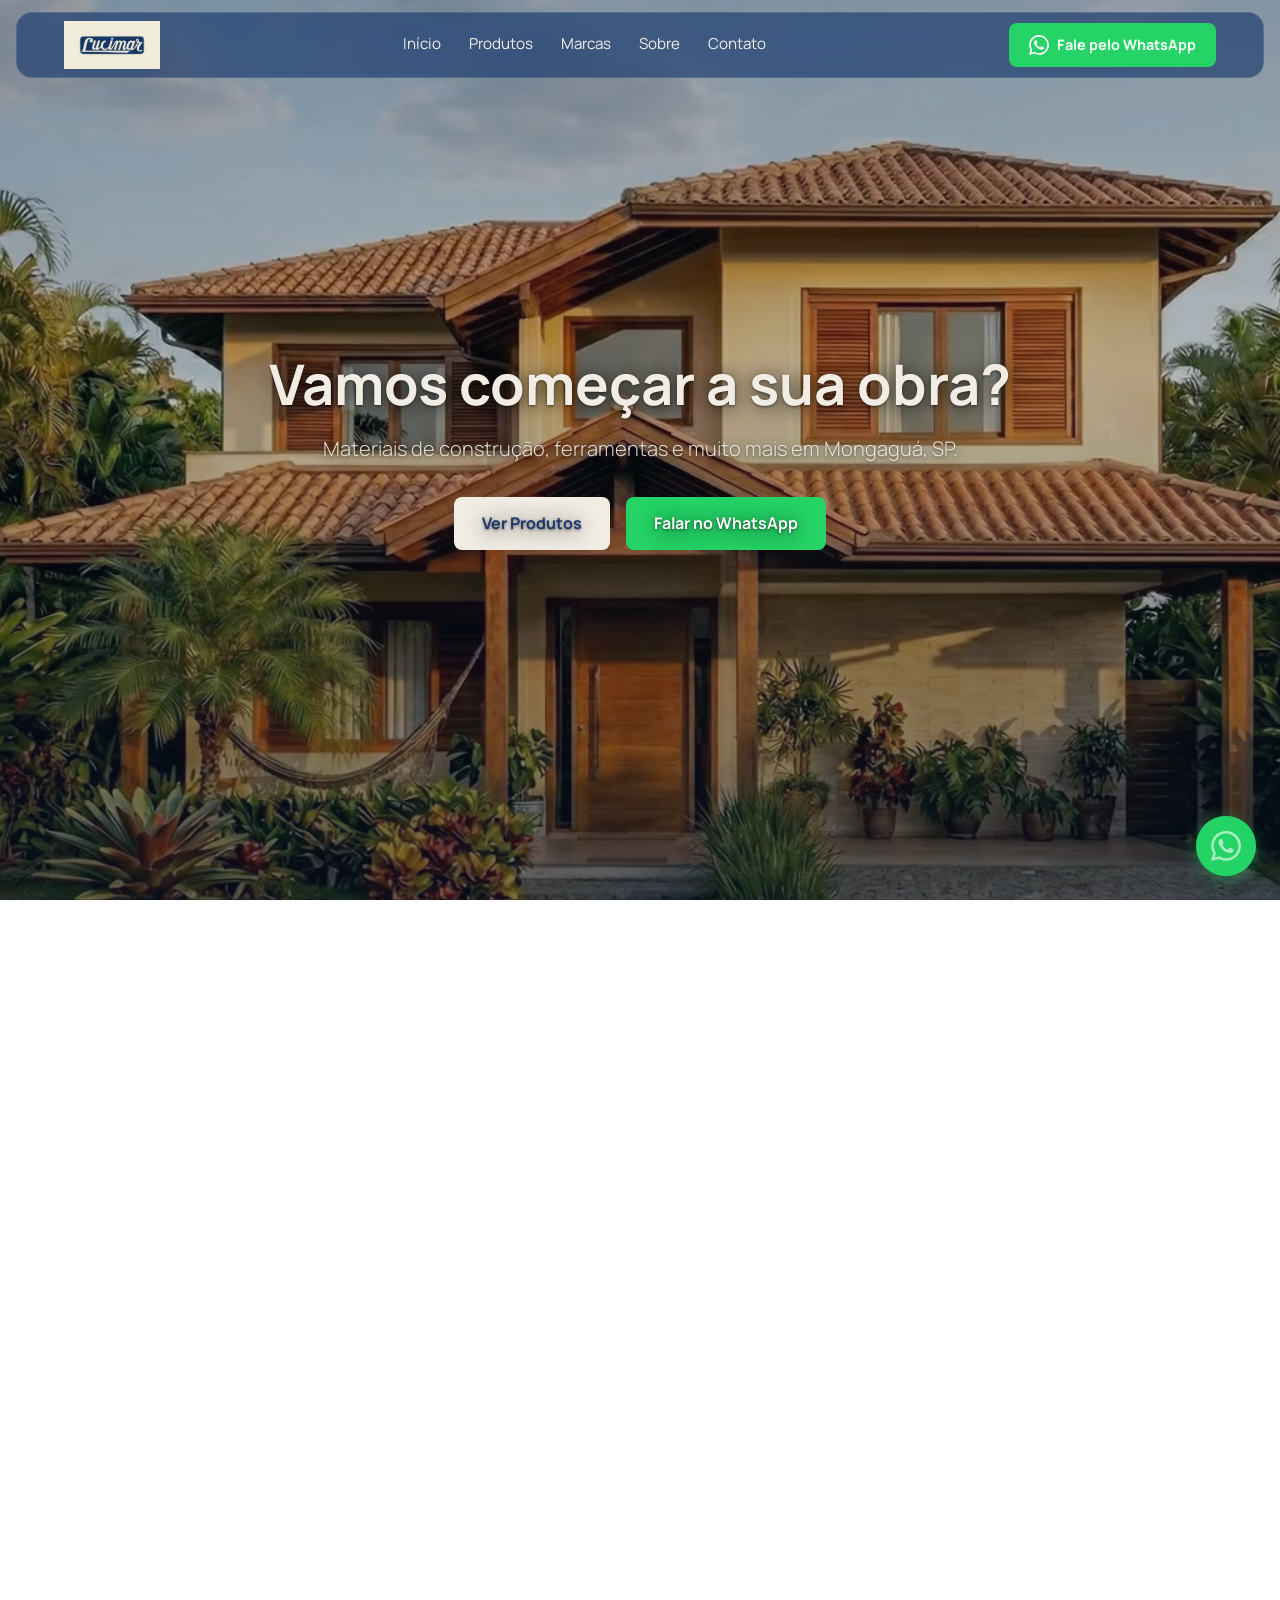
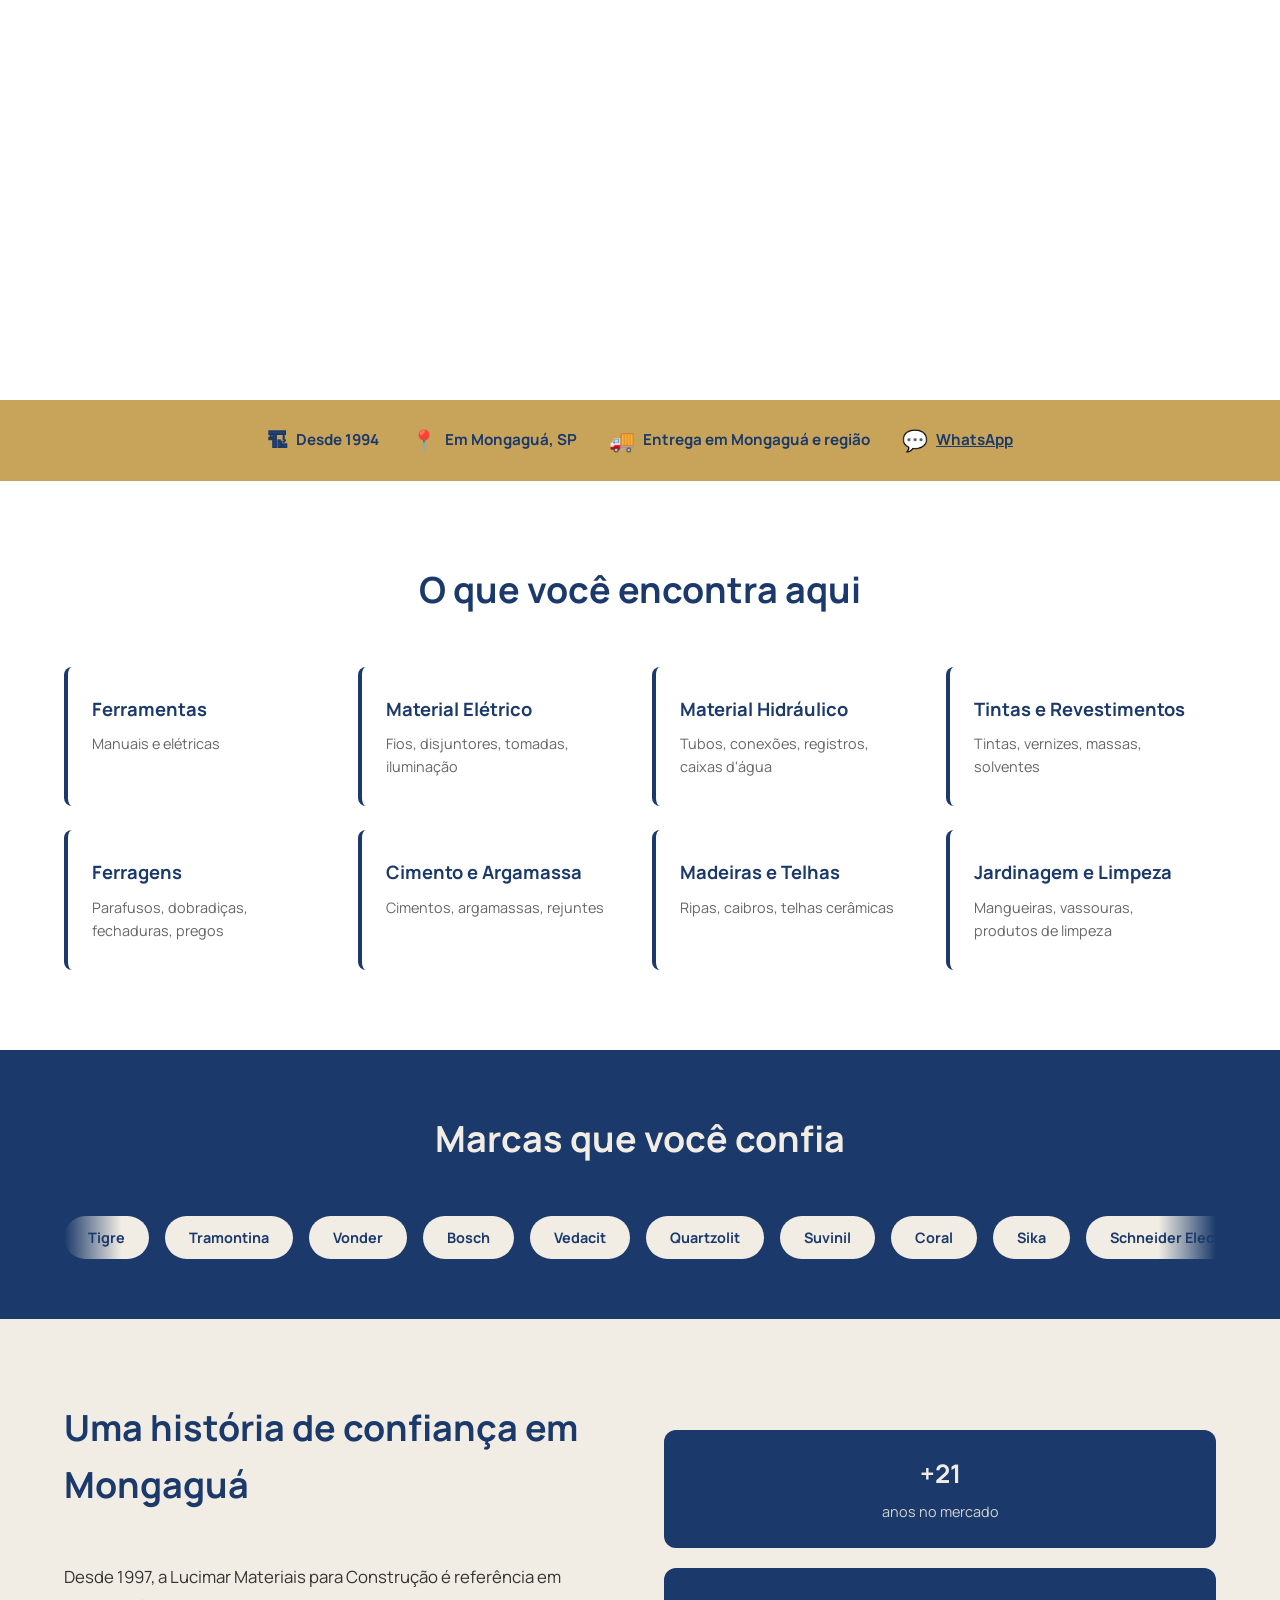
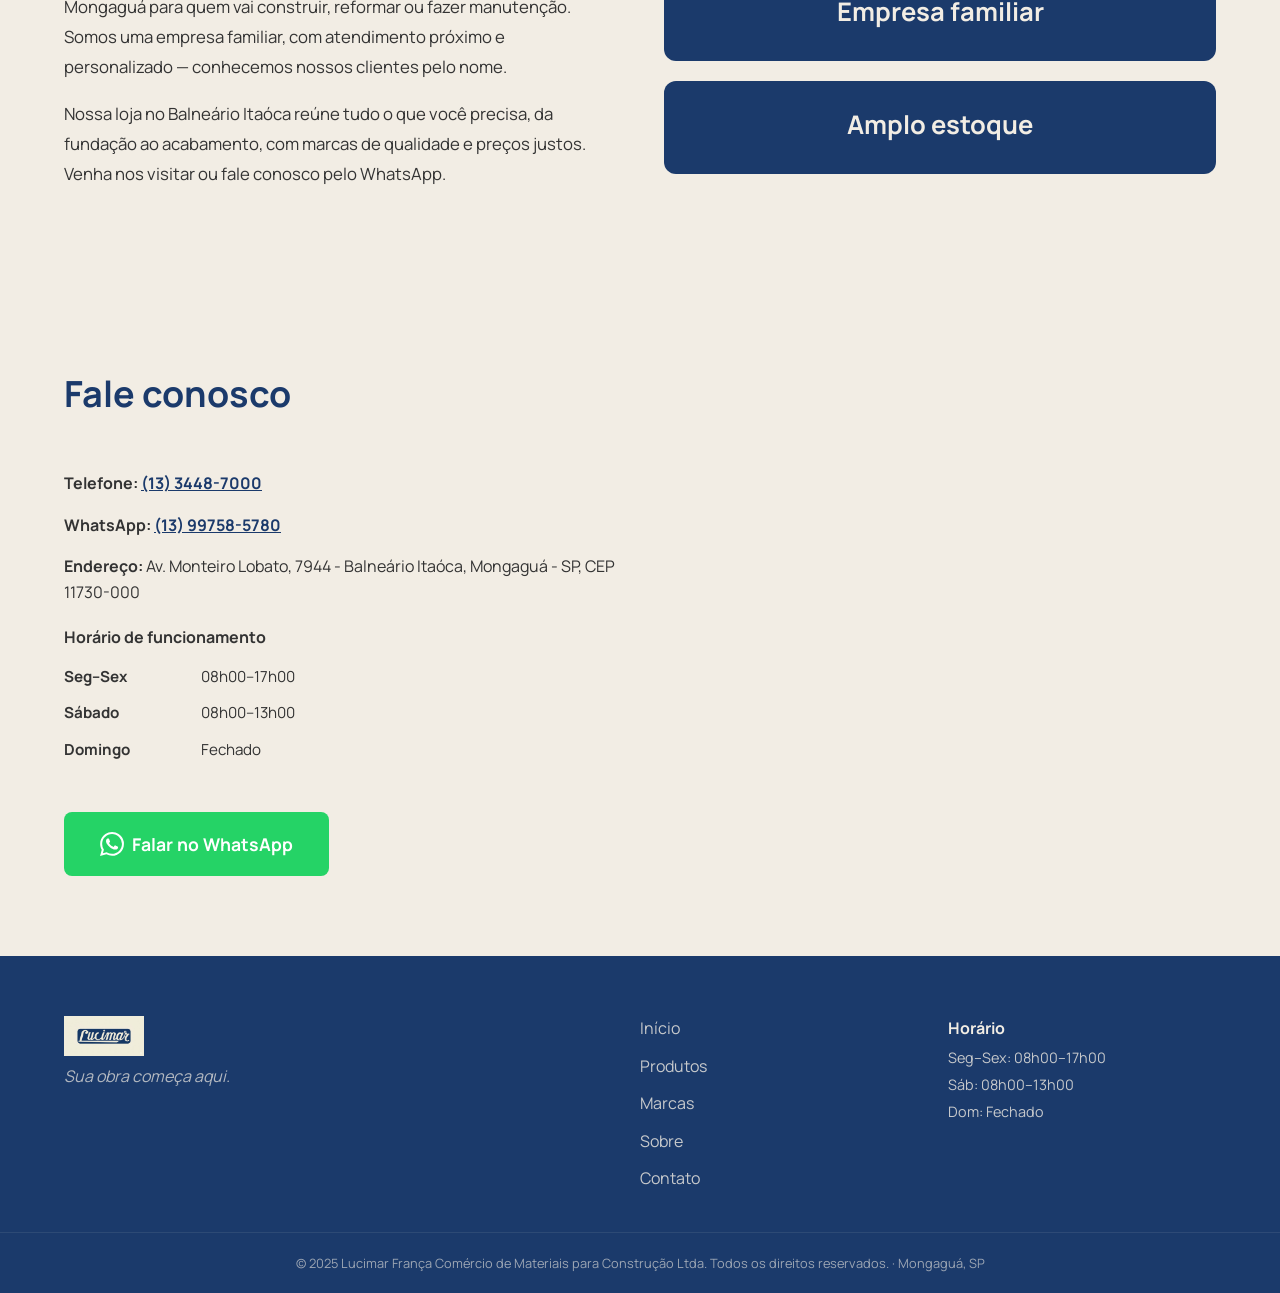
<file: v1/index.html>
<!DOCTYPE html>
<html lang="pt-BR">
<head>
  <meta charset="UTF-8">
  <meta name="viewport" content="width=device-width, initial-scale=1.0">
  <title>Lucimar Materiais para Construção | Mongaguá, SP</title>
  <meta name="description" content="Loja de materiais de construção em Mongaguá, SP. Ferramentas, material elétrico, hidráulico, tintas e muito mais. Desde 1997. Ligue (13) 3448-7000.">
  <meta name="keywords" content="materiais construção mongaguá, ferragens mongaguá, loja construção litoral sul sp, material construção balneário itaóca">
  <meta property="og:title" content="Lucimar Materiais para Construção | Mongaguá, SP">
  <meta property="og:description" content="Loja familiar de materiais de construção em Mongaguá desde 1997.">
  <meta property="og:type" content="website">
  <meta property="og:locale" content="pt_BR">
  <link rel="preconnect" href="https://fonts.googleapis.com">
  <link rel="preconnect" href="https://fonts.gstatic.com" crossorigin>
  <link href="https://fonts.googleapis.com/css2?family=Manrope:wght@300;400;500;600;700;800&display=swap" rel="stylesheet">
  <link rel="stylesheet" href="css/style.css">
</head>
<body>

  <!-- ========== HEADER ========== -->
  <header class="site-header" id="header">
    <div class="header-inner">
      <a href="#inicio" class="logo" id="logo-placeholder">
        <img src="../assets/logo.jpg" alt="Lucimar — Materiais para Construção" height="48">
      </a>
      <nav class="main-nav" id="main-nav">
        <a href="#inicio">Início</a>
        <a href="#produtos">Produtos</a>
        <a href="#marcas">Marcas</a>
        <a href="#sobre">Sobre</a>
        <a href="#contato">Contato</a>
      </nav>
      <a href="https://wa.me/5513997585780" target="_blank" rel="noopener" class="btn-whatsapp-header">
        <svg width="20" height="20" viewBox="0 0 24 24" fill="currentColor" aria-hidden="true"><path d="M17.472 14.382c-.297-.149-1.758-.867-2.03-.967-.273-.099-.471-.148-.67.15-.197.297-.767.966-.94 1.164-.173.199-.347.223-.644.075-.297-.15-1.255-.463-2.39-1.475-.883-.788-1.48-1.761-1.653-2.059-.173-.297-.018-.458.13-.606.134-.133.298-.347.446-.52.149-.174.198-.298.298-.497.099-.198.05-.371-.025-.52-.075-.149-.669-1.612-.916-2.207-.242-.579-.487-.5-.669-.51-.173-.008-.371-.01-.57-.01-.198 0-.52.074-.792.372-.272.297-1.04 1.016-1.04 2.479 0 1.462 1.065 2.875 1.213 3.074.149.198 2.096 3.2 5.077 4.487.709.306 1.262.489 1.694.625.712.227 1.36.195 1.871.118.571-.085 1.758-.719 2.006-1.413.248-.694.248-1.289.173-1.413-.074-.124-.272-.198-.57-.347m-5.421 7.403h-.004a9.87 9.87 0 01-5.031-1.378l-.361-.214-3.741.982.998-3.648-.235-.374a9.86 9.86 0 01-1.51-5.26c.001-5.45 4.436-9.884 9.888-9.884 2.64 0 5.122 1.03 6.988 2.898a9.825 9.825 0 012.893 6.994c-.003 5.45-4.437 9.884-9.885 9.884m8.413-18.297A11.815 11.815 0 0012.05 0C5.495 0 .16 5.335.157 11.892c0 2.096.547 4.142 1.588 5.945L.057 24l6.305-1.654a11.882 11.882 0 005.683 1.448h.005c6.554 0 11.89-5.335 11.893-11.893a11.821 11.821 0 00-3.48-8.413z"/></svg>
        Fale pelo WhatsApp
      </a>
      <button class="hamburger" id="hamburger" aria-label="Abrir menu" aria-expanded="false">
        <span></span><span></span><span></span>
      </button>
    </div>
  </header>

  <!-- ========== HERO + SCROLL SEQUENCE ========== -->
  <section id="inicio">
    <div id="scroll-sequence">
      <canvas id="scroll-canvas"></canvas>

      <!-- Loading bar for frame preloading -->
      <div class="scroll-loading" id="scroll-loading">
        <div class="scroll-loading-bar" id="scroll-loading-bar"></div>
      </div>

      <!-- Text overlays that fade in at scroll checkpoints -->
      <div class="scroll-overlay" data-at="0.0">
        <h1 class="hero-headline" id="hero-headline">Vamos começar a sua obra?</h1>
        <p class="hero-sub">Materiais de construção, ferramentas e muito mais em Mongaguá, SP.</p>
        <div class="hero-ctas">
          <a href="#produtos" class="btn btn-cream">Ver Produtos</a>
          <a href="https://wa.me/5513997585780" target="_blank" rel="noopener" class="btn btn-green">Falar no WhatsApp</a>
        </div>
      </div>
      <div class="scroll-overlay" data-at="0.25">Materiais de qualidade para cada etapa</div>
      <div class="scroll-overlay" data-at="0.5">Do alicerce ao acabamento</div>
      <div class="scroll-overlay" data-at="0.75">Venha nos visitar ou entre em contato facilmente com o WhatsApp</div>
    </div>
  </section>

  <!-- ========== TRUST BAR ========== -->
  <section class="trust-bar reveal" id="trust-bar">
    <div class="trust-item">
      <span class="trust-icon">&#127959;</span>
      <span>Desde <strong class="count-up" data-target="1997" data-is-year="true">1997</strong></span>
    </div>
    <div class="trust-item">
      <span class="trust-icon">&#128205;</span>
      <span>Em Mongaguá, SP</span>
    </div>
    <div class="trust-item">
      <span class="trust-icon">&#128666;</span>
      <span>Entrega em Mongaguá e região</span>
    </div>
    <div class="trust-item">
      <span class="trust-icon">&#128172;</span>
      <a href="https://wa.me/5513997585780" target="_blank" rel="noopener">WhatsApp</a>
    </div>
  </section>

  <!-- ========== PRODUCTS ========== -->
  <section class="section-products reveal" id="produtos">
    <div class="container">
      <h2 class="section-title">O que você encontra aqui</h2>
      <div class="products-grid">
        <div class="product-card reveal-stagger">
          <h3>Ferramentas</h3>
          <p>Manuais e elétricas</p>
        </div>
        <div class="product-card reveal-stagger">
          <h3>Material Elétrico</h3>
          <p>Fios, disjuntores, tomadas, iluminação</p>
        </div>
        <div class="product-card reveal-stagger">
          <h3>Material Hidráulico</h3>
          <p>Tubos, conexões, registros, caixas d'água</p>
        </div>
        <div class="product-card reveal-stagger">
          <h3>Tintas e Revestimentos</h3>
          <p>Tintas, vernizes, massas, solventes</p>
        </div>
        <div class="product-card reveal-stagger">
          <h3>Ferragens</h3>
          <p>Parafusos, dobradiças, fechaduras, pregos</p>
        </div>
        <div class="product-card reveal-stagger">
          <h3>Cimento e Argamassa</h3>
          <p>Cimentos, argamassas, rejuntes</p>
        </div>
        <div class="product-card reveal-stagger">
          <h3>Madeiras e Telhas</h3>
          <p>Ripas, caibros, telhas cerâmicas</p>
        </div>
        <div class="product-card reveal-stagger">
          <h3>Jardinagem e Limpeza</h3>
          <p>Mangueiras, vassouras, produtos de limpeza</p>
        </div>
      </div>
    </div>
  </section>

  <!-- ========== BRANDS ========== -->
  <section class="section-brands reveal" id="marcas">
    <div class="container">
      <h2 class="section-title section-title--light">Marcas que você confia</h2>
      <div class="marquee" aria-label="Marcas disponíveis">
        <div class="marquee-track">
          <span class="brand-pill">Tigre</span>
          <span class="brand-pill">Tramontina</span>
          <span class="brand-pill">Vonder</span>
          <span class="brand-pill">Bosch</span>
          <span class="brand-pill">Vedacit</span>
          <span class="brand-pill">Quartzolit</span>
          <span class="brand-pill">Suvinil</span>
          <span class="brand-pill">Coral</span>
          <span class="brand-pill">Sika</span>
          <span class="brand-pill">Schneider Electric</span>
          <span class="brand-pill">3M</span>
          <span class="brand-pill">Fame</span>
          <!-- Duplicate for seamless loop -->
          <span class="brand-pill">Tigre</span>
          <span class="brand-pill">Tramontina</span>
          <span class="brand-pill">Vonder</span>
          <span class="brand-pill">Bosch</span>
          <span class="brand-pill">Vedacit</span>
          <span class="brand-pill">Quartzolit</span>
          <span class="brand-pill">Suvinil</span>
          <span class="brand-pill">Coral</span>
          <span class="brand-pill">Sika</span>
          <span class="brand-pill">Schneider Electric</span>
          <span class="brand-pill">3M</span>
          <span class="brand-pill">Fame</span>
        </div>
      </div>
    </div>
  </section>

  <!-- ========== ABOUT ========== -->
  <section class="section-about reveal" id="sobre">
    <div class="container about-grid">
      <div class="about-text">
        <h2 class="section-title">Uma história de confiança em Mongaguá</h2>
        <p>Desde 1997, a Lucimar Materiais para Construção é referência em Mongaguá para quem vai construir, reformar ou fazer manutenção. Somos uma empresa familiar, com atendimento próximo e personalizado — conhecemos nossos clientes pelo nome.</p>
        <p>Nossa loja no Balneário Itaóca reúne tudo o que você precisa, da fundação ao acabamento, com marcas de qualidade e preços justos. Venha nos visitar ou fale conosco pelo WhatsApp.</p>
      </div>
      <div class="about-stats">
        <div class="stat-card">
          <span class="stat-number">+<span class="count-up" data-target="27">0</span></span>
          <span class="stat-label">anos no mercado</span>
        </div>
        <div class="stat-card">
          <span class="stat-number">Empresa familiar</span>
        </div>
        <div class="stat-card">
          <span class="stat-number">Amplo estoque</span>
        </div>
      </div>
    </div>
  </section>

  <!-- ========== CONTACT ========== -->
  <section class="section-contact reveal" id="contato">
    <div class="container contact-grid">
      <div class="contact-info">
        <h2 class="section-title">Fale conosco</h2>
        <div class="contact-item">
          <strong>Telefone:</strong>
          <a href="tel:+551334487000">(13) 3448-7000</a>
        </div>
        <div class="contact-item">
          <strong>WhatsApp:</strong>
          <a href="https://wa.me/5513997585780" target="_blank" rel="noopener">(13) 99758-5780</a>
        </div>
        <div class="contact-item">
          <strong>Endereço:</strong>
          <span>Av. Monteiro Lobato, 7944 - Balneário Itaóca, Mongaguá - SP, CEP 11730-000</span>
        </div>
        <table class="hours-table">
          <caption><strong>Horário de funcionamento</strong></caption>
          <tr><td>Seg–Sex</td><td>08h00–17h00</td></tr>
          <tr><td>Sábado</td><td>08h00–13h00</td></tr>
          <tr><td>Domingo</td><td>Fechado</td></tr>
        </table>
        <a href="https://wa.me/5513997585780" target="_blank" rel="noopener" class="btn btn-green btn-large contact-cta">
          <svg width="24" height="24" viewBox="0 0 24 24" fill="currentColor" aria-hidden="true"><path d="M17.472 14.382c-.297-.149-1.758-.867-2.03-.967-.273-.099-.471-.148-.67.15-.197.297-.767.966-.94 1.164-.173.199-.347.223-.644.075-.297-.15-1.255-.463-2.39-1.475-.883-.788-1.48-1.761-1.653-2.059-.173-.297-.018-.458.13-.606.134-.133.298-.347.446-.52.149-.174.198-.298.298-.497.099-.198.05-.371-.025-.52-.075-.149-.669-1.612-.916-2.207-.242-.579-.487-.5-.669-.51-.173-.008-.371-.01-.57-.01-.198 0-.52.074-.792.372-.272.297-1.04 1.016-1.04 2.479 0 1.462 1.065 2.875 1.213 3.074.149.198 2.096 3.2 5.077 4.487.709.306 1.262.489 1.694.625.712.227 1.36.195 1.871.118.571-.085 1.758-.719 2.006-1.413.248-.694.248-1.289.173-1.413-.074-.124-.272-.198-.57-.347m-5.421 7.403h-.004a9.87 9.87 0 01-5.031-1.378l-.361-.214-3.741.982.998-3.648-.235-.374a9.86 9.86 0 01-1.51-5.26c.001-5.45 4.436-9.884 9.888-9.884 2.64 0 5.122 1.03 6.988 2.898a9.825 9.825 0 012.893 6.994c-.003 5.45-4.437 9.884-9.885 9.884m8.413-18.297A11.815 11.815 0 0012.05 0C5.495 0 .16 5.335.157 11.892c0 2.096.547 4.142 1.588 5.945L.057 24l6.305-1.654a11.882 11.882 0 005.683 1.448h.005c6.554 0 11.89-5.335 11.893-11.893a11.821 11.821 0 00-3.48-8.413z"/></svg>
          Falar no WhatsApp
        </a>
      </div>
      <div class="contact-map reveal">
        <iframe
          src="https://maps.google.com/maps?q=-24.1195904,-46.6735713&z=16&output=embed"
          width="100%"
          height="400"
          style="border:0; border-radius: 12px;"
          allowfullscreen
          loading="lazy"
          referrerpolicy="no-referrer-when-downgrade"
          title="Localização da Lucimar Materiais para Construção no mapa"
        ></iframe>
      </div>
    </div>
  </section>

  <!-- ========== FOOTER ========== -->
  <footer class="site-footer">
    <div class="container footer-grid">
      <div class="footer-brand">
        <img src="../assets/logo.jpg" alt="Lucimar" class="footer-logo-img" height="40">
        <p class="footer-tagline">Sua obra começa aqui.</p>
      </div>
      <nav class="footer-nav">
        <a href="#inicio">Início</a>
        <a href="#produtos">Produtos</a>
        <a href="#marcas">Marcas</a>
        <a href="#sobre">Sobre</a>
        <a href="#contato">Contato</a>
      </nav>
      <div class="footer-hours">
        <strong>Horário</strong>
        <p>Seg–Sex: 08h00–17h00</p>
        <p>Sáb: 08h00–13h00</p>
        <p>Dom: Fechado</p>
      </div>
    </div>
    <div class="footer-bottom">
      <p>&copy; 2025 Lucimar França Comércio de Materiais para Construção Ltda. Todos os direitos reservados. &middot; Mongaguá, SP</p>
    </div>
  </footer>

  <!-- ========== FLOATING WHATSAPP ========== -->
  <a href="https://wa.me/5513997585780" target="_blank" rel="noopener" class="whatsapp-float" aria-label="Fale conosco no WhatsApp" title="Fale conosco no WhatsApp">
    <svg width="30" height="30" viewBox="0 0 24 24" fill="#fff" aria-hidden="true"><path d="M17.472 14.382c-.297-.149-1.758-.867-2.03-.967-.273-.099-.471-.148-.67.15-.197.297-.767.966-.94 1.164-.173.199-.347.223-.644.075-.297-.15-1.255-.463-2.39-1.475-.883-.788-1.48-1.761-1.653-2.059-.173-.297-.018-.458.13-.606.134-.133.298-.347.446-.52.149-.174.198-.298.298-.497.099-.198.05-.371-.025-.52-.075-.149-.669-1.612-.916-2.207-.242-.579-.487-.5-.669-.51-.173-.008-.371-.01-.57-.01-.198 0-.52.074-.792.372-.272.297-1.04 1.016-1.04 2.479 0 1.462 1.065 2.875 1.213 3.074.149.198 2.096 3.2 5.077 4.487.709.306 1.262.489 1.694.625.712.227 1.36.195 1.871.118.571-.085 1.758-.719 2.006-1.413.248-.694.248-1.289.173-1.413-.074-.124-.272-.198-.57-.347m-5.421 7.403h-.004a9.87 9.87 0 01-5.031-1.378l-.361-.214-3.741.982.998-3.648-.235-.374a9.86 9.86 0 01-1.51-5.26c.001-5.45 4.436-9.884 9.888-9.884 2.64 0 5.122 1.03 6.988 2.898a9.825 9.825 0 012.893 6.994c-.003 5.45-4.437 9.884-9.885 9.884m8.413-18.297A11.815 11.815 0 0012.05 0C5.495 0 .16 5.335.157 11.892c0 2.096.547 4.142 1.588 5.945L.057 24l6.305-1.654a11.882 11.882 0 005.683 1.448h.005c6.554 0 11.89-5.335 11.893-11.893a11.821 11.821 0 00-3.48-8.413z"/></svg>
  </a>

  <!-- ========== CHATBOT PLACEHOLDER ========== -->
  <div id="chatbot-container"></div>
  <!-- CHATBOT: Reserved for Iteration 2 — AI chatbot with lead capture -> WhatsApp -->

  <script src="js/main.js"></script>
</body>
</html>
</file>
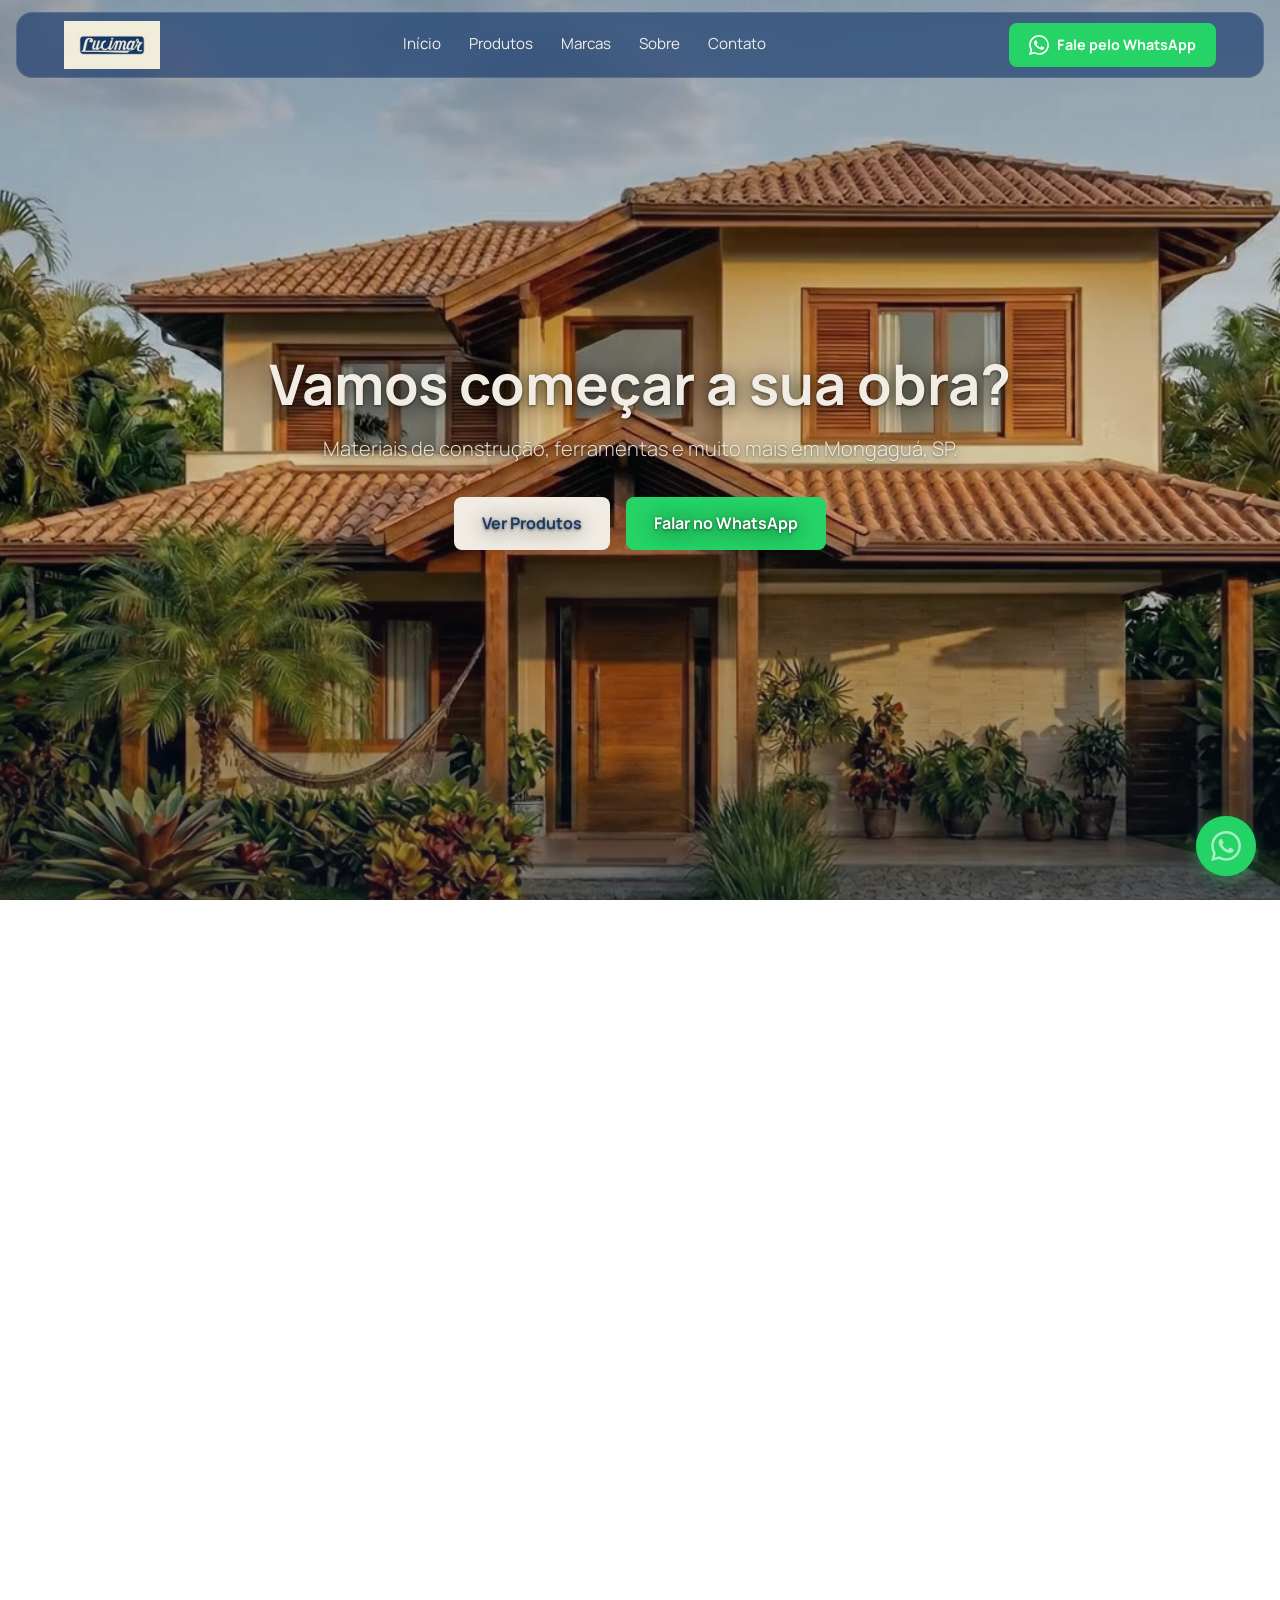
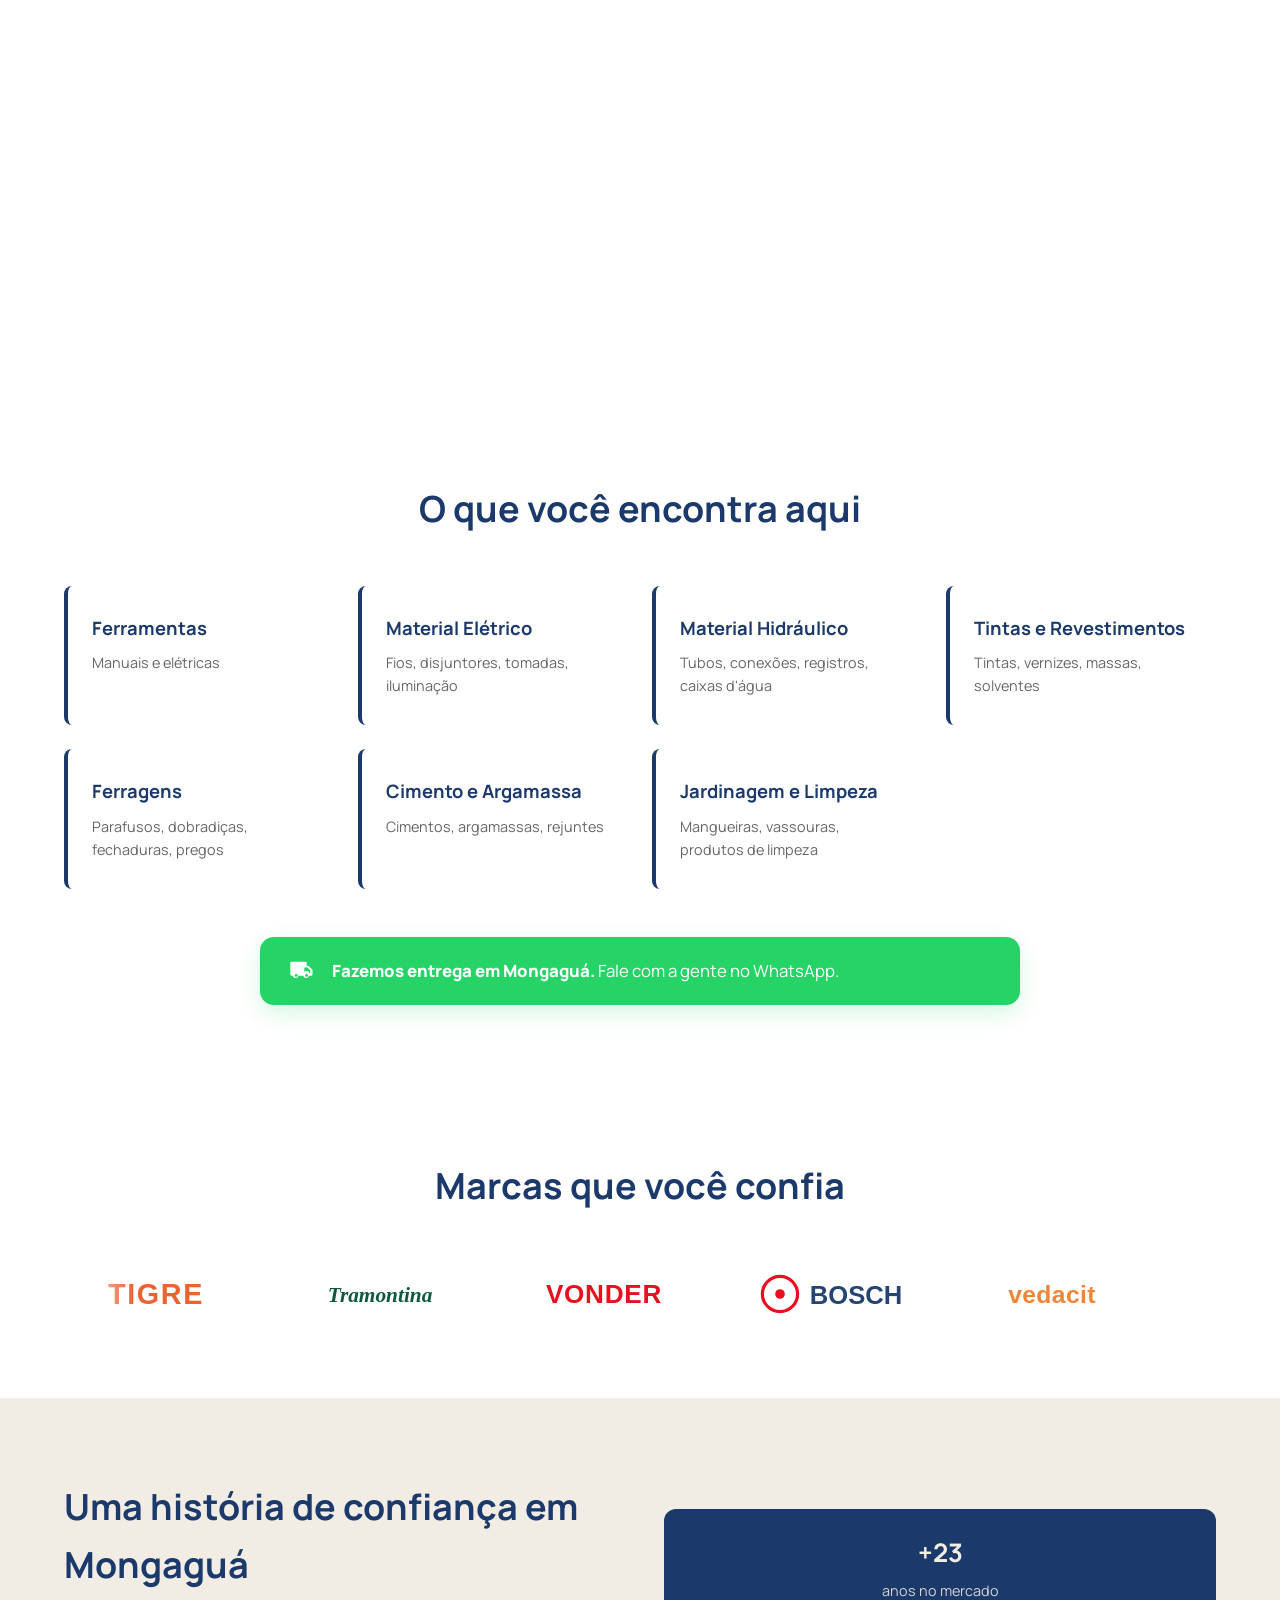
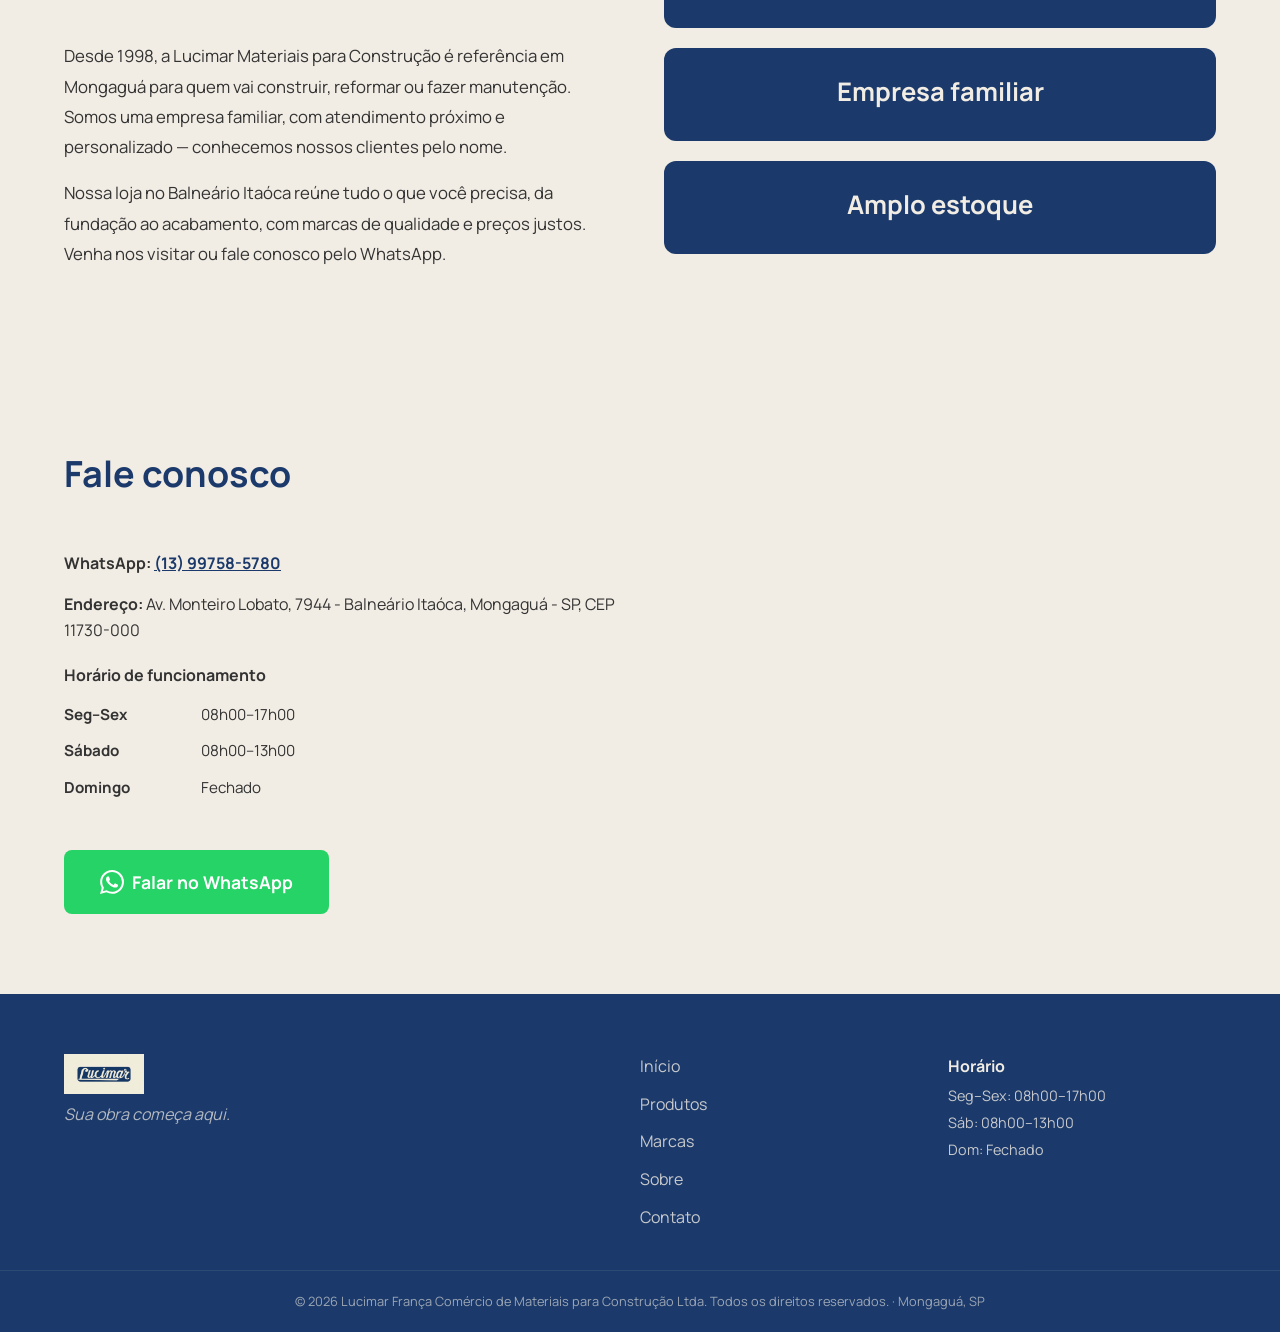
<file: v2/index.html>
<!DOCTYPE html>
<html lang="pt-BR">
<head>
  <meta charset="UTF-8">
  <meta name="viewport" content="width=device-width, initial-scale=1.0">
  <title>Lucimar Materiais para Construção | Mongaguá, SP</title>
  <meta name="description" content="Loja de materiais de construção em Mongaguá, SP. Ferramentas, material elétrico, hidráulico, tintas e muito mais. Desde 1998. Fale pelo WhatsApp.">
  <meta name="keywords" content="materiais construção mongaguá, ferragens mongaguá, loja construção litoral sul sp, material construção balneário itaóca">
  <meta property="og:title" content="Lucimar Materiais para Construção | Mongaguá, SP">
  <meta property="og:description" content="Loja familiar de materiais de construção em Mongaguá desde 1998.">
  <meta property="og:type" content="website">
  <meta property="og:locale" content="pt_BR">
  <link rel="preconnect" href="https://fonts.googleapis.com">
  <link rel="preconnect" href="https://fonts.gstatic.com" crossorigin>
  <link href="https://fonts.googleapis.com/css2?family=Manrope:wght@300;400;500;600;700;800&display=swap" rel="stylesheet">
  <link rel="stylesheet" href="css/style.css">
</head>
<body>

  <!-- ========== HEADER ========== -->
  <header class="site-header" id="header">
    <div class="header-inner">
      <a href="#inicio" class="logo" id="logo-placeholder">
        <img src="../assets/logo.jpg" alt="Lucimar — Materiais para Construção" height="48">
      </a>
      <nav class="main-nav" id="main-nav">
        <a href="#inicio">Início</a>
        <a href="#produtos">Produtos</a>
        <a href="#marcas">Marcas</a>
        <a href="#sobre">Sobre</a>
        <a href="#contato">Contato</a>
      </nav>
      <a href="https://wa.me/5513997585780" target="_blank" rel="noopener" class="btn-whatsapp-header">
        <svg width="20" height="20" viewBox="0 0 24 24" fill="currentColor" aria-hidden="true"><path d="M17.472 14.382c-.297-.149-1.758-.867-2.03-.967-.273-.099-.471-.148-.67.15-.197.297-.767.966-.94 1.164-.173.199-.347.223-.644.075-.297-.15-1.255-.463-2.39-1.475-.883-.788-1.48-1.761-1.653-2.059-.173-.297-.018-.458.13-.606.134-.133.298-.347.446-.52.149-.174.198-.298.298-.497.099-.198.05-.371-.025-.52-.075-.149-.669-1.612-.916-2.207-.242-.579-.487-.5-.669-.51-.173-.008-.371-.01-.57-.01-.198 0-.52.074-.792.372-.272.297-1.04 1.016-1.04 2.479 0 1.462 1.065 2.875 1.213 3.074.149.198 2.096 3.2 5.077 4.487.709.306 1.262.489 1.694.625.712.227 1.36.195 1.871.118.571-.085 1.758-.719 2.006-1.413.248-.694.248-1.289.173-1.413-.074-.124-.272-.198-.57-.347m-5.421 7.403h-.004a9.87 9.87 0 01-5.031-1.378l-.361-.214-3.741.982.998-3.648-.235-.374a9.86 9.86 0 01-1.51-5.26c.001-5.45 4.436-9.884 9.888-9.884 2.64 0 5.122 1.03 6.988 2.898a9.825 9.825 0 012.893 6.994c-.003 5.45-4.437 9.884-9.885 9.884m8.413-18.297A11.815 11.815 0 0012.05 0C5.495 0 .16 5.335.157 11.892c0 2.096.547 4.142 1.588 5.945L.057 24l6.305-1.654a11.882 11.882 0 005.683 1.448h.005c6.554 0 11.89-5.335 11.893-11.893a11.821 11.821 0 00-3.48-8.413z"/></svg>
        Fale pelo WhatsApp
      </a>
      <button class="hamburger" id="hamburger" aria-label="Abrir menu" aria-expanded="false">
        <span></span><span></span><span></span>
      </button>
    </div>
  </header>

  <!-- ========== HERO + SCROLL SEQUENCE ========== -->
  <section id="inicio">
    <div id="scroll-sequence">
      <canvas id="scroll-canvas"></canvas>

      <!-- Loading bar for frame preloading -->
      <div class="scroll-loading" id="scroll-loading">
        <div class="scroll-loading-bar" id="scroll-loading-bar"></div>
      </div>

      <!-- Text overlays that fade in at scroll checkpoints -->
      <div class="scroll-overlay" data-at="0.0">
        <h1 class="hero-headline" id="hero-headline">Vamos começar a sua obra?</h1>
        <p class="hero-sub">Materiais de construção, ferramentas e muito mais em Mongaguá, SP.</p>
        <div class="hero-ctas">
          <a href="#produtos" class="btn btn-cream">Ver Produtos</a>
          <a href="https://wa.me/5513997585780" target="_blank" rel="noopener" class="btn btn-green">Falar no WhatsApp</a>
        </div>
      </div>
      <div class="scroll-overlay" data-at="0.25">Materiais de qualidade para cada etapa</div>
      <div class="scroll-overlay" data-at="0.5">Do alicerce ao acabamento</div>
      <div class="scroll-overlay" data-at="0.75">Venha nos visitar ou entre em contato facilmente com o WhatsApp</div>
    </div>
  </section>

  <!-- ========== PRODUCTS ========== -->
  <section class="section-products reveal" id="produtos">
    <div class="container">
      <h2 class="section-title">O que você encontra aqui</h2>
      <div class="products-grid">
        <div class="product-card reveal-stagger">
          <h3>Ferramentas</h3>
          <p>Manuais e elétricas</p>
        </div>
        <div class="product-card reveal-stagger">
          <h3>Material Elétrico</h3>
          <p>Fios, disjuntores, tomadas, iluminação</p>
        </div>
        <div class="product-card reveal-stagger">
          <h3>Material Hidráulico</h3>
          <p>Tubos, conexões, registros, caixas d'água</p>
        </div>
        <div class="product-card reveal-stagger">
          <h3>Tintas e Revestimentos</h3>
          <p>Tintas, vernizes, massas, solventes</p>
        </div>
        <div class="product-card reveal-stagger">
          <h3>Ferragens</h3>
          <p>Parafusos, dobradiças, fechaduras, pregos</p>
        </div>
        <div class="product-card reveal-stagger">
          <h3>Cimento e Argamassa</h3>
          <p>Cimentos, argamassas, rejuntes</p>
        </div>
        <div class="product-card reveal-stagger">
          <h3>Jardinagem e Limpeza</h3>
          <p>Mangueiras, vassouras, produtos de limpeza</p>
        </div>
      </div>

      <!-- Delivery callout -->
      <a href="https://wa.me/5513997585780" target="_blank" rel="noopener" class="delivery-callout reveal" aria-label="Fazemos entrega em Mongaguá - falar no WhatsApp">
        <svg class="delivery-icon" width="28" height="28" viewBox="0 0 24 24" fill="currentColor" aria-hidden="true"><path d="M3 4a1 1 0 0 0-1 1v10a1 1 0 0 0 1 1h1.05a2.5 2.5 0 0 0 4.9 0h4.1a2.5 2.5 0 0 0 4.9 0H20a1 1 0 0 0 1-1v-3.5a1 1 0 0 0-.293-.707l-3-3A1 1 0 0 0 17 7.5h-1V5a1 1 0 0 0-1-1H3Zm13 5h.586L19 11.414V14h-.55a2.5 2.5 0 0 0-4.9 0H14V9Zm-9 8a1.25 1.25 0 1 1 0-2.5A1.25 1.25 0 0 1 7 17Zm9 0a1.25 1.25 0 1 1 0-2.5 1.25 1.25 0 0 1 0 2.5Z"/></svg>
        <span><strong>Fazemos entrega em Mongaguá.</strong> Fale com a gente no WhatsApp.</span>
      </a>
    </div>
  </section>

  <!-- ========== BRANDS ========== -->
  <section class="section-brands reveal" id="marcas">
    <div class="container">
      <h2 class="section-title">Marcas que você confia</h2>
      <div class="marquee" aria-label="Marcas disponíveis">
        <div class="marquee-track">
          <div class="brand-logo"><img src="../assets/brands/tigre.svg" alt="Tigre"></div>
          <div class="brand-logo"><img src="../assets/brands/tramontina.svg" alt="Tramontina"></div>
          <div class="brand-logo"><img src="../assets/brands/vonder.svg" alt="Vonder"></div>
          <div class="brand-logo"><img src="../assets/brands/bosch.svg" alt="Bosch"></div>
          <div class="brand-logo"><img src="../assets/brands/vedacit.svg" alt="Vedacit"></div>
          <div class="brand-logo"><img src="../assets/brands/suvinil.svg" alt="Suvinil"></div>
          <div class="brand-logo"><img src="../assets/brands/coral.svg" alt="Coral"></div>
          <div class="brand-logo"><img src="../assets/brands/eucatex.svg" alt="Eucatex"></div>
          <div class="brand-logo"><img src="../assets/brands/veneza.svg" alt="Veneza"></div>
          <div class="brand-logo"><img src="../assets/brands/resiclir.svg" alt="Resiclir"></div>
          <div class="brand-logo"><img src="../assets/brands/mor.svg" alt="Mor"></div>
          <div class="brand-logo"><img src="../assets/brands/formigres.svg" alt="Formigrês"></div>
          <div class="brand-logo"><img src="../assets/brands/plastilite.svg" alt="Plastilite"></div>
          <div class="brand-logo"><img src="../assets/brands/astra.svg" alt="Astra"></div>
          <!-- Duplicate for seamless loop -->
          <div class="brand-logo" aria-hidden="true"><img src="../assets/brands/tigre.svg" alt=""></div>
          <div class="brand-logo" aria-hidden="true"><img src="../assets/brands/tramontina.svg" alt=""></div>
          <div class="brand-logo" aria-hidden="true"><img src="../assets/brands/vonder.svg" alt=""></div>
          <div class="brand-logo" aria-hidden="true"><img src="../assets/brands/bosch.svg" alt=""></div>
          <div class="brand-logo" aria-hidden="true"><img src="../assets/brands/vedacit.svg" alt=""></div>
          <div class="brand-logo" aria-hidden="true"><img src="../assets/brands/suvinil.svg" alt=""></div>
          <div class="brand-logo" aria-hidden="true"><img src="../assets/brands/coral.svg" alt=""></div>
          <div class="brand-logo" aria-hidden="true"><img src="../assets/brands/eucatex.svg" alt=""></div>
          <div class="brand-logo" aria-hidden="true"><img src="../assets/brands/veneza.svg" alt=""></div>
          <div class="brand-logo" aria-hidden="true"><img src="../assets/brands/resiclir.svg" alt=""></div>
          <div class="brand-logo" aria-hidden="true"><img src="../assets/brands/mor.svg" alt=""></div>
          <div class="brand-logo" aria-hidden="true"><img src="../assets/brands/formigres.svg" alt=""></div>
          <div class="brand-logo" aria-hidden="true"><img src="../assets/brands/plastilite.svg" alt=""></div>
          <div class="brand-logo" aria-hidden="true"><img src="../assets/brands/astra.svg" alt=""></div>
        </div>
      </div>
    </div>
  </section>

  <!-- ========== ABOUT ========== -->
  <section class="section-about reveal" id="sobre">
    <div class="container about-grid">
      <div class="about-text">
        <h2 class="section-title">Uma história de confiança em Mongaguá</h2>
        <p>Desde 1998, a Lucimar Materiais para Construção é referência em Mongaguá para quem vai construir, reformar ou fazer manutenção. Somos uma empresa familiar, com atendimento próximo e personalizado — conhecemos nossos clientes pelo nome.</p>
        <p>Nossa loja no Balneário Itaóca reúne tudo o que você precisa, da fundação ao acabamento, com marcas de qualidade e preços justos. Venha nos visitar ou fale conosco pelo WhatsApp.</p>
      </div>
      <div class="about-stats">
        <div class="stat-card">
          <span class="stat-number">+<span class="count-up" data-target="28">0</span></span>
          <span class="stat-label">anos no mercado</span>
        </div>
        <div class="stat-card">
          <span class="stat-number">Empresa familiar</span>
        </div>
        <div class="stat-card">
          <span class="stat-number">Amplo estoque</span>
        </div>
      </div>
    </div>
  </section>

  <!-- ========== CONTACT ========== -->
  <section class="section-contact reveal" id="contato">
    <div class="container contact-grid">
      <div class="contact-info">
        <h2 class="section-title">Fale conosco</h2>
        <div class="contact-item">
          <strong>WhatsApp:</strong>
          <a href="https://wa.me/5513997585780" target="_blank" rel="noopener">(13) 99758-5780</a>
        </div>
        <div class="contact-item">
          <strong>Endereço:</strong>
          <span>Av. Monteiro Lobato, 7944 - Balneário Itaóca, Mongaguá - SP, CEP 11730-000</span>
        </div>
        <table class="hours-table">
          <caption><strong>Horário de funcionamento</strong></caption>
          <tr><td>Seg–Sex</td><td>08h00–17h00</td></tr>
          <tr><td>Sábado</td><td>08h00–13h00</td></tr>
          <tr><td>Domingo</td><td>Fechado</td></tr>
        </table>
        <a href="https://wa.me/5513997585780" target="_blank" rel="noopener" class="btn btn-green btn-large contact-cta">
          <svg width="24" height="24" viewBox="0 0 24 24" fill="currentColor" aria-hidden="true"><path d="M17.472 14.382c-.297-.149-1.758-.867-2.03-.967-.273-.099-.471-.148-.67.15-.197.297-.767.966-.94 1.164-.173.199-.347.223-.644.075-.297-.15-1.255-.463-2.39-1.475-.883-.788-1.48-1.761-1.653-2.059-.173-.297-.018-.458.13-.606.134-.133.298-.347.446-.52.149-.174.198-.298.298-.497.099-.198.05-.371-.025-.52-.075-.149-.669-1.612-.916-2.207-.242-.579-.487-.5-.669-.51-.173-.008-.371-.01-.57-.01-.198 0-.52.074-.792.372-.272.297-1.04 1.016-1.04 2.479 0 1.462 1.065 2.875 1.213 3.074.149.198 2.096 3.2 5.077 4.487.709.306 1.262.489 1.694.625.712.227 1.36.195 1.871.118.571-.085 1.758-.719 2.006-1.413.248-.694.248-1.289.173-1.413-.074-.124-.272-.198-.57-.347m-5.421 7.403h-.004a9.87 9.87 0 01-5.031-1.378l-.361-.214-3.741.982.998-3.648-.235-.374a9.86 9.86 0 01-1.51-5.26c.001-5.45 4.436-9.884 9.888-9.884 2.64 0 5.122 1.03 6.988 2.898a9.825 9.825 0 012.893 6.994c-.003 5.45-4.437 9.884-9.885 9.884m8.413-18.297A11.815 11.815 0 0012.05 0C5.495 0 .16 5.335.157 11.892c0 2.096.547 4.142 1.588 5.945L.057 24l6.305-1.654a11.882 11.882 0 005.683 1.448h.005c6.554 0 11.89-5.335 11.893-11.893a11.821 11.821 0 00-3.48-8.413z"/></svg>
          Falar no WhatsApp
        </a>
      </div>
      <div class="contact-map reveal">
        <iframe
          src="https://maps.google.com/maps?q=-24.1195904,-46.6735713&z=16&output=embed"
          width="100%"
          height="400"
          style="border:0; border-radius: 12px;"
          allowfullscreen
          loading="lazy"
          referrerpolicy="no-referrer-when-downgrade"
          title="Localização da Lucimar Materiais para Construção no mapa"
        ></iframe>
      </div>
    </div>
  </section>

  <!-- ========== FOOTER ========== -->
  <footer class="site-footer">
    <div class="container footer-grid">
      <div class="footer-brand">
        <img src="../assets/logo.jpg" alt="Lucimar" class="footer-logo-img" height="40">
        <p class="footer-tagline">Sua obra começa aqui.</p>
      </div>
      <nav class="footer-nav">
        <a href="#inicio">Início</a>
        <a href="#produtos">Produtos</a>
        <a href="#marcas">Marcas</a>
        <a href="#sobre">Sobre</a>
        <a href="#contato">Contato</a>
      </nav>
      <div class="footer-hours">
        <strong>Horário</strong>
        <p>Seg–Sex: 08h00–17h00</p>
        <p>Sáb: 08h00–13h00</p>
        <p>Dom: Fechado</p>
      </div>
    </div>
    <div class="footer-bottom">
      <p>&copy; 2026 Lucimar França Comércio de Materiais para Construção Ltda. Todos os direitos reservados. &middot; Mongaguá, SP</p>
    </div>
  </footer>

  <!-- ========== FLOATING WHATSAPP ========== -->
  <a href="https://wa.me/5513997585780" target="_blank" rel="noopener" class="whatsapp-float" aria-label="Fale conosco no WhatsApp" title="Fale conosco no WhatsApp">
    <svg width="30" height="30" viewBox="0 0 24 24" fill="#fff" aria-hidden="true"><path d="M17.472 14.382c-.297-.149-1.758-.867-2.03-.967-.273-.099-.471-.148-.67.15-.197.297-.767.966-.94 1.164-.173.199-.347.223-.644.075-.297-.15-1.255-.463-2.39-1.475-.883-.788-1.48-1.761-1.653-2.059-.173-.297-.018-.458.13-.606.134-.133.298-.347.446-.52.149-.174.198-.298.298-.497.099-.198.05-.371-.025-.52-.075-.149-.669-1.612-.916-2.207-.242-.579-.487-.5-.669-.51-.173-.008-.371-.01-.57-.01-.198 0-.52.074-.792.372-.272.297-1.04 1.016-1.04 2.479 0 1.462 1.065 2.875 1.213 3.074.149.198 2.096 3.2 5.077 4.487.709.306 1.262.489 1.694.625.712.227 1.36.195 1.871.118.571-.085 1.758-.719 2.006-1.413.248-.694.248-1.289.173-1.413-.074-.124-.272-.198-.57-.347m-5.421 7.403h-.004a9.87 9.87 0 01-5.031-1.378l-.361-.214-3.741.982.998-3.648-.235-.374a9.86 9.86 0 01-1.51-5.26c.001-5.45 4.436-9.884 9.888-9.884 2.64 0 5.122 1.03 6.988 2.898a9.825 9.825 0 012.893 6.994c-.003 5.45-4.437 9.884-9.885 9.884m8.413-18.297A11.815 11.815 0 0012.05 0C5.495 0 .16 5.335.157 11.892c0 2.096.547 4.142 1.588 5.945L.057 24l6.305-1.654a11.882 11.882 0 005.683 1.448h.005c6.554 0 11.89-5.335 11.893-11.893a11.821 11.821 0 00-3.48-8.413z"/></svg>
  </a>

  <!-- ========== CHATBOT PLACEHOLDER ========== -->
  <div id="chatbot-container"></div>
  <!-- CHATBOT: Reserved for Iteration 2 — AI chatbot with lead capture -> WhatsApp -->

  <script src="js/main.js"></script>
</body>
</html>
</file>
<file: v1/css/style.css>
/* ============================
   LUCIMAR — Materiais para Construção
   Single-page marketing website
   ============================ */

/* --- Custom Properties --- */
:root {
  --navy: #1B3A6B;
  --cream: #F2EDE4;
  --gold: #C8A45A;
  --whatsapp: #25D366;
  --white: #ffffff;
  --text: #333333;
  --star: #F5C518;
  --font-heading: 'Manrope', 'Helvetica Neue', Arial, sans-serif;
  --font-body: 'Manrope', 'Helvetica Neue', Arial, sans-serif;
}

/* --- Reset --- */
*,
*::before,
*::after {
  margin: 0;
  padding: 0;
  box-sizing: border-box;
}

html {
  scroll-behavior: smooth;
  -webkit-text-size-adjust: 100%;
}

body {
  font-family: var(--font-body);
  color: var(--text);
  background: var(--white);
  line-height: 1.6;
  overflow-x: hidden;
}

img {
  max-width: 100%;
  display: block;
}

a {
  color: inherit;
  text-decoration: none;
}

/* --- Utility --- */
.container {
  max-width: 1200px;
  margin: 0 auto;
  padding: 0 24px;
}

/* ============================
   HEADER
   ============================ */
.site-header {
  position: fixed;
  top: 12px;
  left: 16px;
  right: 16px;
  z-index: 1000;
  background: rgba(27, 58, 107, 0.65);
  backdrop-filter: blur(16px) saturate(1.4);
  -webkit-backdrop-filter: blur(16px) saturate(1.4);
  border: 1px solid rgba(255, 255, 255, 0.12);
  border-radius: 16px;
  transform: translateY(-120%);
  animation: slideDown 0.5s ease-out forwards;
}

@keyframes slideDown {
  to { transform: translateY(0); }
}

.header-inner {
  max-width: 1200px;
  margin: 0 auto;
  padding: 0 24px;
  display: flex;
  align-items: center;
  justify-content: space-between;
  height: 64px;
}

.logo {
  display: flex;
  align-items: center;
  line-height: 1.2;
}

.logo img {
  height: 48px;
  width: auto;
  object-fit: contain;
}

.main-nav {
  display: flex;
  gap: 28px;
}

.main-nav a {
  color: var(--cream);
  font-size: 0.95rem;
  font-weight: 400;
  position: relative;
  padding-bottom: 2px;
}

.main-nav a::after {
  content: '';
  position: absolute;
  bottom: 0;
  left: 0;
  width: 0;
  height: 2px;
  background: var(--gold);
  transition: width 0.3s ease;
}

.main-nav a:hover::after {
  width: 100%;
}

.btn-whatsapp-header {
  display: inline-flex;
  align-items: center;
  gap: 8px;
  background: var(--whatsapp);
  color: var(--white);
  padding: 10px 20px;
  border-radius: 8px;
  font-weight: 700;
  font-size: 0.9rem;
  transition: opacity 0.2s;
}

.btn-whatsapp-header:hover {
  opacity: 0.9;
}

/* Hamburger */
.hamburger {
  display: none;
  flex-direction: column;
  gap: 5px;
  background: none;
  border: none;
  cursor: pointer;
  padding: 4px;
}

.hamburger span {
  display: block;
  width: 26px;
  height: 3px;
  background: var(--cream);
  border-radius: 2px;
  transition: transform 0.3s, opacity 0.3s;
}

.hamburger.active span:nth-child(1) {
  transform: translateY(8px) rotate(45deg);
}

.hamburger.active span:nth-child(2) {
  opacity: 0;
}

.hamburger.active span:nth-child(3) {
  transform: translateY(-8px) rotate(-45deg);
}

/* ============================
   HERO + SCROLL SEQUENCE
   ============================ */
#inicio {
  padding-top: 0; /* glass navbar floats over content */
}

#scroll-sequence {
  height: 400vh;
  position: relative;
}

#scroll-canvas {
  position: sticky;
  top: 0;
  width: 100%;
  height: 100vh;
  display: block;
  background: var(--navy);
  will-change: transform;
}

/* Store front photo as hero background (until real frames exist) */
#scroll-canvas.placeholder {
  background: url('../../assets/storefront.jpeg') center center / cover no-repeat;
}

/* Dark overlay so cream text stays readable over the video frames */
#scroll-sequence::before {
  content: '';
  position: sticky;
  top: 0;
  display: block;
  width: 100%;
  height: 100vh;
  background: linear-gradient(
    to bottom,
    rgba(10, 20, 40, 0.35) 0%,
    rgba(10, 20, 40, 0.25) 40%,
    rgba(10, 20, 40, 0.55) 100%
  );
  pointer-events: none;
  z-index: 1;
  margin-bottom: -100vh;
}

/* Loading bar */
.scroll-loading {
  position: fixed;
  top: 0;
  left: 0;
  right: 0;
  height: 3px;
  z-index: 1001;
  display: none;
}

.scroll-loading-bar {
  height: 100%;
  background: var(--gold);
  width: 0%;
  transition: width 0.2s;
}

/* Scroll overlays */
.scroll-overlay {
  position: absolute;
  left: 0;
  right: 0;
  z-index: 2;
  display: flex;
  flex-direction: column;
  align-items: center;
  justify-content: center;
  text-align: center;
  color: var(--cream);
  font-family: var(--font-heading);
  font-size: 2rem;
  font-weight: 600;
  opacity: 0;
  transition: opacity 0.4s ease;
  pointer-events: none;
  padding: 0 24px;
  text-shadow: 0 2px 20px rgba(0, 0, 0, 0.7), 0 1px 3px rgba(0, 0, 0, 0.5);
}

.scroll-overlay.active {
  opacity: 1;
  pointer-events: auto;
}

/* Position overlays at their data-at percentage of scroll-sequence */
.scroll-overlay[data-at="0.0"]  { top: 0;   height: 100vh; }
.scroll-overlay[data-at="0.25"] { top: 100vh; height: 100vh; }
.scroll-overlay[data-at="0.5"]  { top: 200vh; height: 100vh; }
.scroll-overlay[data-at="0.75"] { top: 300vh; height: 100vh; }

.hero-headline {
  font-family: var(--font-heading);
  font-size: clamp(2rem, 5vw, 3.5rem);
  font-weight: 700;
  color: var(--cream);
  margin-bottom: 16px;
  line-height: 1.2;
}

.hero-headline .word {
  display: inline-block;
  opacity: 0;
  transform: translateY(10px);
  animation: wordFade 0.4s ease-out forwards;
}

@keyframes wordFade {
  to {
    opacity: 1;
    transform: translateY(0);
  }
}

.hero-sub {
  font-family: var(--font-body);
  font-size: clamp(1rem, 2vw, 1.25rem);
  font-weight: 300;
  color: var(--cream);
  margin-bottom: 32px;
  opacity: 0.9;
}

.hero-ctas {
  display: flex;
  gap: 16px;
  flex-wrap: wrap;
  justify-content: center;
}

/* ============================
   BUTTONS
   ============================ */
.btn {
  display: inline-flex;
  align-items: center;
  gap: 8px;
  padding: 14px 28px;
  border-radius: 8px;
  font-weight: 700;
  font-size: 1rem;
  transition: transform 0.15s, box-shadow 0.2s;
  cursor: pointer;
  border: none;
}

.btn:active {
  transform: scale(0.97);
}

.btn-cream {
  background: var(--cream);
  color: var(--navy);
}

.btn-cream:hover {
  box-shadow: 0 4px 16px rgba(0,0,0,0.15);
}

.btn-green {
  background: var(--whatsapp);
  color: var(--white);
}

.btn-green:hover {
  box-shadow: 0 4px 16px rgba(37,211,102,0.3);
}

.btn-large {
  padding: 18px 36px;
  font-size: 1.1rem;
}

/* ============================
   TRUST BAR
   ============================ */
.trust-bar {
  background: var(--gold);
  color: var(--navy);
  display: flex;
  justify-content: center;
  flex-wrap: wrap;
  gap: 32px;
  padding: 24px;
}

.trust-item {
  display: flex;
  align-items: center;
  gap: 8px;
  font-weight: 700;
  font-size: 0.95rem;
}

.trust-icon {
  font-size: 1.3rem;
}

.trust-item a {
  font-weight: 700;
  text-decoration: underline;
}

/* ============================
   PRODUCTS
   ============================ */
.section-products {
  background: var(--white);
  padding: 80px 0;
}

.section-title {
  font-family: var(--font-heading);
  font-size: clamp(1.5rem, 3vw, 2.25rem);
  font-weight: 700;
  color: var(--navy);
  text-align: center;
  margin-bottom: 48px;
}

.section-title--light {
  color: var(--cream);
}

.products-grid {
  display: grid;
  grid-template-columns: repeat(auto-fill, minmax(260px, 1fr));
  gap: 24px;
}

.product-card {
  background: var(--white);
  border-left: 4px solid var(--navy);
  padding: 28px 24px;
  border-radius: 8px;
  transition: transform 0.2s, box-shadow 0.2s, background 0.2s;
}

.product-card:hover {
  transform: translateY(-4px);
  box-shadow: 0 8px 24px rgba(0,0,0,0.08);
  background: var(--cream);
}

.product-card h3 {
  font-family: var(--font-heading);
  font-size: 1.15rem;
  color: var(--navy);
  margin-bottom: 8px;
}

.product-card p {
  font-size: 0.9rem;
  color: #666;
}

/* ============================
   BRANDS
   ============================ */
.section-brands {
  background: var(--navy);
  padding: 60px 0;
  overflow: hidden;
}

.marquee {
  overflow: hidden;
  width: 100%;
  mask-image: linear-gradient(to right, transparent 0%, black 5%, black 95%, transparent 100%);
  -webkit-mask-image: linear-gradient(to right, transparent 0%, black 5%, black 95%, transparent 100%);
}

.marquee-track {
  display: flex;
  gap: 16px;
  width: max-content;
  animation: marquee 30s linear infinite;
}

.marquee:hover .marquee-track {
  animation-play-state: paused;
}

@keyframes marquee {
  0% { transform: translateX(0); }
  100% { transform: translateX(-50%); }
}

.brand-pill {
  display: inline-block;
  background: var(--cream);
  color: var(--navy);
  padding: 10px 24px;
  border-radius: 999px;
  font-weight: 700;
  font-size: 0.9rem;
  white-space: nowrap;
  flex-shrink: 0;
}

/* ============================
   ABOUT
   ============================ */
.section-about {
  background: var(--cream);
  padding: 80px 0;
}

.about-grid {
  display: grid;
  grid-template-columns: 1fr 1fr;
  gap: 48px;
  align-items: center;
}

.about-text .section-title {
  text-align: left;
}

.about-text p {
  margin-bottom: 16px;
  font-size: 1.05rem;
  line-height: 1.8;
}

.about-stats {
  display: flex;
  flex-direction: column;
  gap: 20px;
}

.stat-card {
  background: var(--navy);
  color: var(--cream);
  padding: 24px 32px;
  border-radius: 12px;
  text-align: center;
}

.stat-number {
  display: block;
  font-family: var(--font-heading);
  font-size: 1.6rem;
  font-weight: 700;
  margin-bottom: 4px;
}

.stat-label {
  font-size: 0.9rem;
  opacity: 0.85;
}

/* ============================
   CONTACT
   ============================ */
.section-contact {
  background: var(--cream);
  padding: 80px 0;
}

.contact-grid {
  display: grid;
  grid-template-columns: 1fr 1fr;
  gap: 48px;
  align-items: start;
}

.contact-info .section-title {
  text-align: left;
}

.contact-item {
  margin-bottom: 16px;
  font-size: 1rem;
}

.contact-item a {
  color: var(--navy);
  font-weight: 700;
  text-decoration: underline;
}

.hours-table {
  width: 100%;
  max-width: 280px;
  margin: 20px 0;
  border-collapse: collapse;
}

.hours-table caption {
  text-align: left;
  margin-bottom: 8px;
}

.hours-table td {
  padding: 6px 0;
  font-size: 0.95rem;
}

.hours-table td:first-child {
  padding-right: 24px;
  font-weight: 700;
}

.contact-cta {
  margin-top: 24px;
}

.contact-map iframe {
  width: 100%;
  border-radius: 12px;
}

/* ============================
   FOOTER
   ============================ */
.site-footer {
  background: var(--navy);
  color: var(--cream);
  padding: 60px 0 0;
}

.footer-grid {
  display: grid;
  grid-template-columns: 2fr 1fr 1fr;
  gap: 40px;
  padding-bottom: 40px;
}

.footer-logo-img {
  height: 40px;
  width: auto;
  object-fit: contain;
  margin-bottom: 8px;
}

.footer-tagline {
  margin-top: 8px;
  opacity: 0.7;
  font-style: italic;
}

.footer-nav {
  display: flex;
  flex-direction: column;
  gap: 12px;
}

.footer-nav a {
  opacity: 0.8;
  transition: opacity 0.2s;
}

.footer-nav a:hover {
  opacity: 1;
}

.footer-hours p {
  margin-top: 4px;
  opacity: 0.8;
  font-size: 0.9rem;
}

.footer-bottom {
  border-top: 1px solid rgba(242, 237, 228, 0.15);
  padding: 20px 24px;
  text-align: center;
  font-size: 0.8rem;
  opacity: 0.6;
}

/* ============================
   FLOATING WHATSAPP BUTTON
   ============================ */
.whatsapp-float {
  position: fixed;
  bottom: 24px;
  right: 24px;
  z-index: 9999;
  width: 60px;
  height: 60px;
  border-radius: 50%;
  background: var(--whatsapp);
  display: flex;
  align-items: center;
  justify-content: center;
  box-shadow: 0 4px 16px rgba(37,211,102,0.4);
  transition: transform 0.2s;
}

.whatsapp-float:hover {
  transform: scale(1.08);
}

.whatsapp-float::before {
  content: '';
  position: absolute;
  width: 100%;
  height: 100%;
  border-radius: 50%;
  background: var(--whatsapp);
  opacity: 0.4;
  animation: whatsappPulse 2s ease-in-out infinite;
}

@keyframes whatsappPulse {
  0% { transform: scale(1); opacity: 0.4; }
  70% { transform: scale(1.35); opacity: 0; }
  100% { transform: scale(1.35); opacity: 0; }
}

/* ============================
   REVEAL ANIMATIONS
   ============================ */
.reveal {
  opacity: 0;
  transform: translateY(30px);
  transition: opacity 0.6s ease, transform 0.6s ease;
}

.reveal.visible {
  opacity: 1;
  transform: translateY(0);
}

/* Stagger for child cards */
.reveal-stagger {
  opacity: 0;
  transform: translateY(30px);
  transition: opacity 0.5s ease, transform 0.5s ease;
}

.reveal-stagger.visible {
  opacity: 1;
  transform: translateY(0);
}

/* ============================
   REDUCED MOTION
   ============================ */
@media (prefers-reduced-motion: reduce) {
  *,
  *::before,
  *::after {
    animation-duration: 0.01ms !important;
    animation-iteration-count: 1 !important;
    transition-duration: 0.01ms !important;
  }

  .reveal,
  .reveal-stagger {
    opacity: 1;
    transform: none;
  }

  .site-header {
    transform: none;
    animation: none;
  }

  .hero-headline .word {
    opacity: 1;
    transform: none;
    animation: none;
  }

  .marquee-track {
    animation: none;
  }

  #scroll-canvas.placeholder {
    animation: none;
  }
}

/* ============================
   RESPONSIVE
   ============================ */
@media (max-width: 768px) {
  .main-nav {
    display: none;
    position: absolute;
    top: calc(100% + 8px);
    left: 0;
    right: 0;
    background: rgba(27, 58, 107, 0.75);
    backdrop-filter: blur(16px) saturate(1.4);
    -webkit-backdrop-filter: blur(16px) saturate(1.4);
    border: 1px solid rgba(255, 255, 255, 0.12);
    border-radius: 12px;
    flex-direction: column;
    padding: 16px 24px 24px;
    gap: 16px;
  }

  .main-nav.open {
    display: flex;
  }

  .btn-whatsapp-header {
    display: none;
  }

  .hamburger {
    display: flex;
  }

  .trust-bar {
    display: grid;
    grid-template-columns: 1fr 1fr;
    gap: 16px;
    text-align: center;
  }

  .trust-item {
    flex-direction: column;
    gap: 4px;
  }

  .about-grid {
    grid-template-columns: 1fr;
  }

  .contact-grid {
    grid-template-columns: 1fr;
  }

  .footer-grid {
    grid-template-columns: 1fr;
    gap: 32px;
  }

  .hero-ctas {
    flex-direction: column;
    align-items: center;
  }
}

@media (max-width: 480px) {
  .products-grid {
    grid-template-columns: 1fr;
  }

  .reviews-grid {
    grid-template-columns: 1fr;
  }
}
</file>
<file: v2/css/style.css>
/* ============================
   LUCIMAR — Materiais para Construção
   Single-page marketing website
   ============================ */

/* --- Custom Properties --- */
:root {
  --navy: #1B3A6B;
  --cream: #F2EDE4;
  --gold: #C8A45A;
  --whatsapp: #25D366;
  --white: #ffffff;
  --text: #333333;
  --star: #F5C518;
  --font-heading: 'Manrope', 'Helvetica Neue', Arial, sans-serif;
  --font-body: 'Manrope', 'Helvetica Neue', Arial, sans-serif;
}

/* --- Reset --- */
*,
*::before,
*::after {
  margin: 0;
  padding: 0;
  box-sizing: border-box;
}

html {
  scroll-behavior: smooth;
  -webkit-text-size-adjust: 100%;
}

body {
  font-family: var(--font-body);
  color: var(--text);
  background: var(--white);
  line-height: 1.6;
  overflow-x: hidden;
}

img {
  max-width: 100%;
  display: block;
}

a {
  color: inherit;
  text-decoration: none;
}

/* --- Utility --- */
.container {
  max-width: 1200px;
  margin: 0 auto;
  padding: 0 24px;
}

/* ============================
   HEADER
   ============================ */
.site-header {
  position: fixed;
  top: 12px;
  left: 16px;
  right: 16px;
  z-index: 1000;
  background: rgba(27, 58, 107, 0.65);
  backdrop-filter: blur(16px) saturate(1.4);
  -webkit-backdrop-filter: blur(16px) saturate(1.4);
  border: 1px solid rgba(255, 255, 255, 0.12);
  border-radius: 16px;
  transform: translateY(-120%);
  animation: slideDown 0.5s ease-out forwards;
}

@keyframes slideDown {
  to { transform: translateY(0); }
}

.header-inner {
  max-width: 1200px;
  margin: 0 auto;
  padding: 0 24px;
  display: flex;
  align-items: center;
  justify-content: space-between;
  height: 64px;
}

.logo {
  display: flex;
  align-items: center;
  line-height: 1.2;
}

.logo img {
  height: 48px;
  width: auto;
  object-fit: contain;
}

.main-nav {
  display: flex;
  gap: 28px;
}

.main-nav a {
  color: var(--cream);
  font-size: 0.95rem;
  font-weight: 400;
  position: relative;
  padding-bottom: 2px;
}

.main-nav a::after {
  content: '';
  position: absolute;
  bottom: 0;
  left: 0;
  width: 0;
  height: 2px;
  background: var(--gold);
  transition: width 0.3s ease;
}

.main-nav a:hover::after {
  width: 100%;
}

.btn-whatsapp-header {
  display: inline-flex;
  align-items: center;
  gap: 8px;
  background: var(--whatsapp);
  color: var(--white);
  padding: 10px 20px;
  border-radius: 8px;
  font-weight: 700;
  font-size: 0.9rem;
  transition: opacity 0.2s;
}

.btn-whatsapp-header:hover {
  opacity: 0.9;
}

/* Hamburger */
.hamburger {
  display: none;
  flex-direction: column;
  gap: 5px;
  background: none;
  border: none;
  cursor: pointer;
  padding: 4px;
}

.hamburger span {
  display: block;
  width: 26px;
  height: 3px;
  background: var(--cream);
  border-radius: 2px;
  transition: transform 0.3s, opacity 0.3s;
}

.hamburger.active span:nth-child(1) {
  transform: translateY(8px) rotate(45deg);
}

.hamburger.active span:nth-child(2) {
  opacity: 0;
}

.hamburger.active span:nth-child(3) {
  transform: translateY(-8px) rotate(-45deg);
}

/* ============================
   HERO + SCROLL SEQUENCE
   ============================ */
#inicio {
  padding-top: 0; /* glass navbar floats over content */
}

#scroll-sequence {
  height: 400vh;
  position: relative;
}

/* Sections sit on top of any escaping hero stack — z-index isolates them. */
.section-products,
.section-brands,
.section-about,
.section-contact {
  position: relative;
  z-index: 2;
}

#scroll-canvas {
  position: sticky;
  top: 0;
  width: 100%;
  height: 100vh;
  display: block;
  background: var(--navy);
  will-change: transform;
}

/* Store front photo as hero background (until real frames exist) */
#scroll-canvas.placeholder {
  background: url('../../assets/storefront.jpeg') center center / cover no-repeat;
}

/* Subtle gradient on the very first viewport so cream text stays readable.
   Absolutely positioned — strictly bounded to the hero, never bleeds into later sections. */
#scroll-sequence::before {
  content: '';
  position: absolute;
  top: 0;
  left: 0;
  right: 0;
  height: 100vh;
  background: linear-gradient(
    to bottom,
    rgba(10, 20, 40, 0.30) 0%,
    rgba(10, 20, 40, 0.15) 50%,
    rgba(10, 20, 40, 0.45) 100%
  );
  pointer-events: none;
  z-index: 1;
}

/* Loading bar */
.scroll-loading {
  position: fixed;
  top: 0;
  left: 0;
  right: 0;
  height: 3px;
  z-index: 1001;
  display: none;
}

.scroll-loading-bar {
  height: 100%;
  background: var(--gold);
  width: 0%;
  transition: width 0.2s;
}

/* Scroll overlays */
.scroll-overlay {
  position: absolute;
  left: 0;
  right: 0;
  z-index: 2;
  display: flex;
  flex-direction: column;
  align-items: center;
  justify-content: center;
  text-align: center;
  color: var(--cream);
  font-family: var(--font-heading);
  font-size: 2rem;
  font-weight: 600;
  opacity: 0;
  transition: opacity 0.4s ease;
  pointer-events: none;
  padding: 0 24px;
  text-shadow: 0 2px 20px rgba(0, 0, 0, 0.7), 0 1px 3px rgba(0, 0, 0, 0.5);
}

.scroll-overlay.active {
  opacity: 1;
  pointer-events: auto;
}

/* Position overlays at their data-at percentage of scroll-sequence */
.scroll-overlay[data-at="0.0"]  { top: 0;   height: 100vh; }
.scroll-overlay[data-at="0.25"] { top: 100vh; height: 100vh; }
.scroll-overlay[data-at="0.5"]  { top: 200vh; height: 100vh; }
.scroll-overlay[data-at="0.75"] { top: 300vh; height: 100vh; }

.hero-headline {
  font-family: var(--font-heading);
  font-size: clamp(2rem, 5vw, 3.5rem);
  font-weight: 700;
  color: var(--cream);
  margin-bottom: 16px;
  line-height: 1.2;
}

.hero-headline .word {
  display: inline-block;
  opacity: 0;
  transform: translateY(10px);
  animation: wordFade 0.4s ease-out forwards;
}

@keyframes wordFade {
  to {
    opacity: 1;
    transform: translateY(0);
  }
}

.hero-sub {
  font-family: var(--font-body);
  font-size: clamp(1rem, 2vw, 1.25rem);
  font-weight: 300;
  color: var(--cream);
  margin-bottom: 32px;
  opacity: 0.9;
}

.hero-ctas {
  display: flex;
  gap: 16px;
  flex-wrap: wrap;
  justify-content: center;
}

/* ============================
   BUTTONS
   ============================ */
.btn {
  display: inline-flex;
  align-items: center;
  gap: 8px;
  padding: 14px 28px;
  border-radius: 8px;
  font-weight: 700;
  font-size: 1rem;
  transition: transform 0.15s, box-shadow 0.2s;
  cursor: pointer;
  border: none;
}

.btn:active {
  transform: scale(0.97);
}

.btn-cream {
  background: var(--cream);
  color: var(--navy);
}

.btn-cream:hover {
  box-shadow: 0 4px 16px rgba(0,0,0,0.15);
}

.btn-green {
  background: var(--whatsapp);
  color: var(--white);
}

.btn-green:hover {
  box-shadow: 0 4px 16px rgba(37,211,102,0.3);
}

.btn-large {
  padding: 18px 36px;
  font-size: 1.1rem;
}

/* ============================
   TRUST BAR
   ============================ */
.trust-bar {
  background: var(--gold);
  color: var(--navy);
  display: flex;
  justify-content: center;
  flex-wrap: wrap;
  gap: 32px;
  padding: 24px;
}

.trust-item {
  display: flex;
  align-items: center;
  gap: 8px;
  font-weight: 700;
  font-size: 0.95rem;
}

.trust-icon {
  font-size: 1.3rem;
}

.trust-item a {
  font-weight: 700;
  text-decoration: underline;
}

/* ============================
   PRODUCTS
   ============================ */
.section-products {
  background: var(--white);
  padding: 80px 0;
}

/* Delivery callout under the products grid */
.delivery-callout {
  margin: 48px auto 0;
  max-width: 760px;
  display: flex;
  align-items: center;
  gap: 16px;
  padding: 20px 28px;
  background: var(--whatsapp);
  color: var(--white);
  border-radius: 14px;
  box-shadow: 0 8px 24px rgba(37, 211, 102, 0.18);
  text-align: left;
  font-size: 1.05rem;
  line-height: 1.4;
  transition: transform 0.2s ease, box-shadow 0.2s ease;
}

.delivery-callout:hover {
  transform: translateY(-2px);
  box-shadow: 0 12px 28px rgba(37, 211, 102, 0.28);
}

.delivery-callout .delivery-icon {
  flex-shrink: 0;
  color: var(--white);
}

.delivery-callout strong {
  font-weight: 800;
}

.section-title {
  font-family: var(--font-heading);
  font-size: clamp(1.5rem, 3vw, 2.25rem);
  font-weight: 700;
  color: var(--navy);
  text-align: center;
  margin-bottom: 48px;
}

.section-title--light {
  color: var(--cream);
}

.products-grid {
  display: grid;
  grid-template-columns: repeat(auto-fill, minmax(260px, 1fr));
  gap: 24px;
}

.product-card {
  background: var(--white);
  border-left: 4px solid var(--navy);
  padding: 28px 24px;
  border-radius: 8px;
  transition: transform 0.2s, box-shadow 0.2s, background 0.2s;
}

.product-card:hover {
  transform: translateY(-4px);
  box-shadow: 0 8px 24px rgba(0,0,0,0.08);
  background: var(--cream);
}

.product-card h3 {
  font-family: var(--font-heading);
  font-size: 1.15rem;
  color: var(--navy);
  margin-bottom: 8px;
}

.product-card p {
  font-size: 0.9rem;
  color: #666;
}

/* ============================
   BRANDS
   ============================ */
.section-brands {
  background: var(--white);
  padding: 72px 0;
  overflow: hidden;
}

.marquee {
  overflow: hidden;
  width: 100%;
  mask-image: linear-gradient(to right, transparent 0%, black 6%, black 94%, transparent 100%);
  -webkit-mask-image: linear-gradient(to right, transparent 0%, black 6%, black 94%, transparent 100%);
}

.marquee-track {
  display: flex;
  gap: 40px;
  width: max-content;
  align-items: center;
  animation: marquee 45s linear infinite;
}

.marquee:hover .marquee-track {
  animation-play-state: paused;
}

@keyframes marquee {
  0% { transform: translateX(0); }
  100% { transform: translateX(-50%); }
}

.brand-logo {
  display: flex;
  align-items: center;
  justify-content: center;
  height: 64px;
  padding: 0 12px;
  flex-shrink: 0;
  filter: grayscale(0);
  opacity: 0.95;
  transition: opacity 0.25s ease, transform 0.25s ease;
}

.brand-logo:hover {
  opacity: 1;
  transform: scale(1.04);
}

.brand-logo img {
  height: 100%;
  width: auto;
  max-width: 160px;
  object-fit: contain;
  display: block;
}

/* ============================
   ABOUT
   ============================ */
.section-about {
  background: var(--cream);
  padding: 80px 0;
}

.about-grid {
  display: grid;
  grid-template-columns: 1fr 1fr;
  gap: 48px;
  align-items: center;
}

.about-text .section-title {
  text-align: left;
}

.about-text p {
  margin-bottom: 16px;
  font-size: 1.05rem;
  line-height: 1.8;
}

.about-stats {
  display: flex;
  flex-direction: column;
  gap: 20px;
}

.stat-card {
  background: var(--navy);
  color: var(--cream);
  padding: 24px 32px;
  border-radius: 12px;
  text-align: center;
}

.stat-number {
  display: block;
  font-family: var(--font-heading);
  font-size: 1.6rem;
  font-weight: 700;
  margin-bottom: 4px;
}

.stat-label {
  font-size: 0.9rem;
  opacity: 0.85;
}

/* ============================
   CONTACT
   ============================ */
.section-contact {
  background: var(--cream);
  padding: 80px 0;
}

.contact-grid {
  display: grid;
  grid-template-columns: 1fr 1fr;
  gap: 48px;
  align-items: start;
}

.contact-info .section-title {
  text-align: left;
}

.contact-item {
  margin-bottom: 16px;
  font-size: 1rem;
}

.contact-item a {
  color: var(--navy);
  font-weight: 700;
  text-decoration: underline;
}

.hours-table {
  width: 100%;
  max-width: 280px;
  margin: 20px 0;
  border-collapse: collapse;
}

.hours-table caption {
  text-align: left;
  margin-bottom: 8px;
}

.hours-table td {
  padding: 6px 0;
  font-size: 0.95rem;
}

.hours-table td:first-child {
  padding-right: 24px;
  font-weight: 700;
}

.contact-cta {
  margin-top: 24px;
}

.contact-map iframe {
  width: 100%;
  border-radius: 12px;
}

/* ============================
   FOOTER
   ============================ */
.site-footer {
  background: var(--navy);
  color: var(--cream);
  padding: 60px 0 0;
}

.footer-grid {
  display: grid;
  grid-template-columns: 2fr 1fr 1fr;
  gap: 40px;
  padding-bottom: 40px;
}

.footer-logo-img {
  height: 40px;
  width: auto;
  object-fit: contain;
  margin-bottom: 8px;
}

.footer-tagline {
  margin-top: 8px;
  opacity: 0.7;
  font-style: italic;
}

.footer-nav {
  display: flex;
  flex-direction: column;
  gap: 12px;
}

.footer-nav a {
  opacity: 0.8;
  transition: opacity 0.2s;
}

.footer-nav a:hover {
  opacity: 1;
}

.footer-hours p {
  margin-top: 4px;
  opacity: 0.8;
  font-size: 0.9rem;
}

.footer-bottom {
  border-top: 1px solid rgba(242, 237, 228, 0.15);
  padding: 20px 24px;
  text-align: center;
  font-size: 0.8rem;
  opacity: 0.6;
}

/* ============================
   FLOATING WHATSAPP BUTTON
   ============================ */
.whatsapp-float {
  position: fixed;
  bottom: 24px;
  right: 24px;
  z-index: 9999;
  width: 60px;
  height: 60px;
  border-radius: 50%;
  background: var(--whatsapp);
  display: flex;
  align-items: center;
  justify-content: center;
  box-shadow: 0 4px 16px rgba(37,211,102,0.4);
  transition: transform 0.2s;
}

.whatsapp-float:hover {
  transform: scale(1.08);
}

.whatsapp-float::before {
  content: '';
  position: absolute;
  width: 100%;
  height: 100%;
  border-radius: 50%;
  background: var(--whatsapp);
  opacity: 0.4;
  animation: whatsappPulse 2s ease-in-out infinite;
}

@keyframes whatsappPulse {
  0% { transform: scale(1); opacity: 0.4; }
  70% { transform: scale(1.35); opacity: 0; }
  100% { transform: scale(1.35); opacity: 0; }
}

/* ============================
   REVEAL ANIMATIONS
   ============================ */
.reveal {
  opacity: 0;
  transform: translateY(30px);
  transition: opacity 0.6s ease, transform 0.6s ease;
}

.reveal.visible {
  opacity: 1;
  transform: translateY(0);
}

/* Stagger for child cards */
.reveal-stagger {
  opacity: 0;
  transform: translateY(30px);
  transition: opacity 0.5s ease, transform 0.5s ease;
}

.reveal-stagger.visible {
  opacity: 1;
  transform: translateY(0);
}

/* ============================
   REDUCED MOTION
   ============================ */
@media (prefers-reduced-motion: reduce) {
  *,
  *::before,
  *::after {
    animation-duration: 0.01ms !important;
    animation-iteration-count: 1 !important;
    transition-duration: 0.01ms !important;
  }

  .reveal,
  .reveal-stagger {
    opacity: 1;
    transform: none;
  }

  .site-header {
    transform: none;
    animation: none;
  }

  .hero-headline .word {
    opacity: 1;
    transform: none;
    animation: none;
  }

  .marquee-track {
    animation: none;
  }

  #scroll-canvas.placeholder {
    animation: none;
  }
}

/* ============================
   RESPONSIVE
   ============================ */
@media (max-width: 768px) {
  .main-nav {
    display: none;
    position: absolute;
    top: calc(100% + 8px);
    left: 0;
    right: 0;
    background: rgba(27, 58, 107, 0.75);
    backdrop-filter: blur(16px) saturate(1.4);
    -webkit-backdrop-filter: blur(16px) saturate(1.4);
    border: 1px solid rgba(255, 255, 255, 0.12);
    border-radius: 12px;
    flex-direction: column;
    padding: 16px 24px 24px;
    gap: 16px;
  }

  .main-nav.open {
    display: flex;
  }

  .btn-whatsapp-header {
    display: none;
  }

  .hamburger {
    display: flex;
  }

  .trust-bar {
    display: grid;
    grid-template-columns: 1fr 1fr;
    gap: 16px;
    text-align: center;
  }

  .trust-item {
    flex-direction: column;
    gap: 4px;
  }

  .about-grid {
    grid-template-columns: 1fr;
  }

  .contact-grid {
    grid-template-columns: 1fr;
  }

  .footer-grid {
    grid-template-columns: 1fr;
    gap: 32px;
  }

  .hero-ctas {
    flex-direction: column;
    align-items: center;
  }

  .delivery-callout {
    margin: 36px 16px 0;
    padding: 18px 20px;
    font-size: 0.98rem;
    border-radius: 12px;
  }

  .brand-logo {
    height: 48px;
  }

  .marquee-track {
    gap: 28px;
  }
}

@media (max-width: 480px) {
  .products-grid {
    grid-template-columns: 1fr;
  }

  .reviews-grid {
    grid-template-columns: 1fr;
  }
}
</file>
